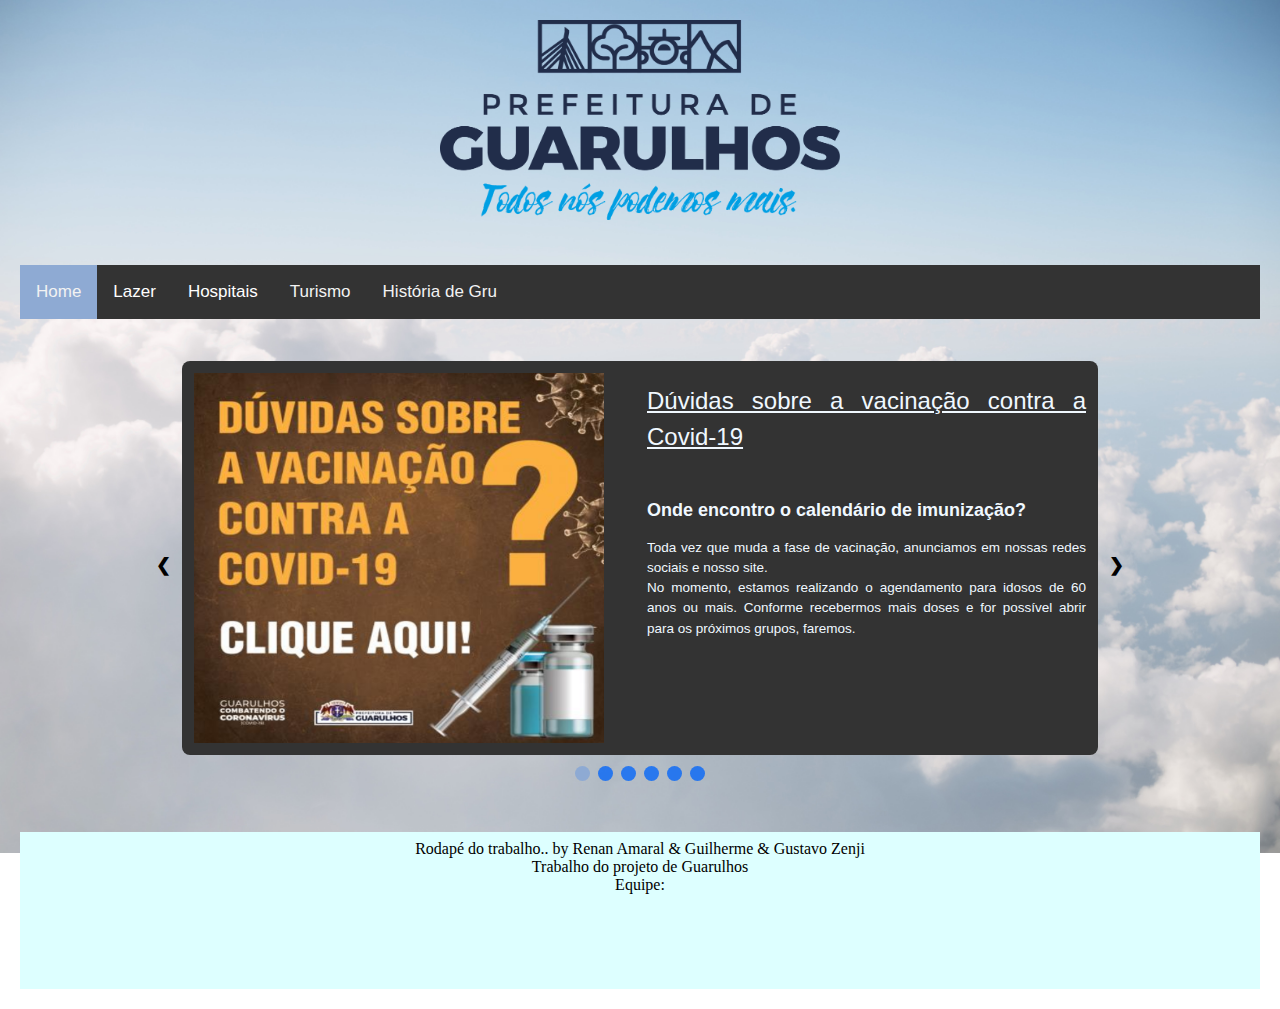
<file: index.html>
<!DOCTYPE html>
<html lang="en">
<head>

  <link rel="shortcut icon" href="bandeira.ico">
    <meta charset="UTF-8">
    <meta http-equiv="X-UA-Compatible" content="IE=edge">
    <meta name="viewport" content="width=device-width, initial-scale=1.0">
    <link rel="stylesheet" type="text/css" href="menu.css">
    <link rel="stylesheet" href="https://www.w3schools.com/w3css/4/w3.css">
    <link rel="stylesheet" type="text/css" href="slide.css">
    <title>Origem de Guarulhos</title>

    
</head>


    <body>  
            <center><img src="pref_de_gru.png" width="400" height="200"></center><br><br>
         
            
            <div class="topnav" id="myTopnav">
              <a href="index.html" class="active">Home</a>
              <div class="dropdown" href="lazer.html">
                  <button class="dropbtn">Lazer
                    <i class="fa fa-caret-down"></i>
                  </button>
                  <div class="dropdown-content">
                    <a href="shopping.html">Shopping</a>
                    <a href="parques.html">Parques</a>
                    <a href="zoologicos.html">Zoológico</a>
                  </div>
                </div>
                <div class="dropdown" >
                  <button class="dropbtn">Hospitais
                    <i class="fa fa-caret-down"></i>
                  </button>
                  <div class="dropdown-content">
                    <a href="HParticular.html">Particulares</a>
                    <a href="hPublico.html">Público</a>
                  </div>
                </div>
              <a href="turismo.html">Turismo</a>
              <a href="historia.html">História de Gru</a>
              <a href="javascript:void(0);" class="icon" onclick="myFunction()">&#9776;</a>
            </div>  

        <!-- Slideshow container -->
<div class="slideshow-container">

  <!-- Full-width images with number and caption text -->
  <div class="mySlides fade">
    <div class="bgdf2">
      <div class="row">
        <div class="column">
            <a href="https://www.guarulhos.sp.gov.br/index.php/article/duvidas-sobre-vacinacao-contra-covid-19"><img src="duvida_vacina.PNG" height="370" width="410"></a>
        </div>
        <div class="column" align="justify">
          <h3 style="color: aliceblue;"><a href="https://www.guarulhos.sp.gov.br/index.php/article/duvidas-sobre-vacinacao-contra-covid-19">Dúvidas sobre a vacinação contra a Covid-19</h3></a><br>
            <h5 style="color: aliceblue;"><strong>Onde encontro o calendário de imunização?</strong></h5>
          <p style="color: aliceblue;"<table class="fonttexto">
            Toda vez que muda a fase de vacinação, anunciamos em nossas redes sociais e nosso site.<br>
            No momento, estamos realizando o agendamento para idosos de 60 anos ou mais.
            Conforme recebermos mais doses e for possível abrir para os próximos grupos, faremos.
              </font> </table> </p>
      </div>
      </div>
    </div>
  </div>

  <div class="mySlides fade">
    <div class="bgdf2">
      <div class="row">
        <div class="column">
            <a href="https://www.guarulhos.sp.gov.br/article/guarulhos-abre-processo-seletivo-para-contratacao-emergencial-de-medicos-1"><img src="processo.PNG" height="370" width="410"></a>
        </div>
        <div class="column" align="justify">
          <h4 style="color: aliceblue;"> <a href="https://www.guarulhos.sp.gov.br/article/guarulhos-abre-processo-seletivo-para-contratacao-emergencial-de-medicos-1">Guarulhos abre processo seletivo para contratação emergencial de médicos</h4></a><br>
          <p style="color: aliceblue;"<table class="fonttexto">
            Guarulhos abre nesta sexta-feira (07) as inscrições do processo seletivo para contratação emergencial de 28 médicos, cujos editais foram publicados no Diário Oficial do Município desta terça-feira (04). Os salários variam de R$ 6.191,53 a R$ 15.654,69 para cargas horárias entre 20 a 40 horas semanais, podendo ser acrescidos de gratificação.
              </font> </table> </p>
      </div>
      </div>
    </div>
  </div>

  <div class="mySlides fade">
    <div class="bgdf2">
      <div class="row">
        <div class="column">
            <a href="https://www.guarulhos.sp.gov.br/coronavirus"><img src="informacoes.PNG" height="370" width="410"></a>
        </div>
        <div class="column" align="justify">
          <h3 style="color: aliceblue;"> <a href="https://www.guarulhos.sp.gov.br/coronavirus">Coronavírus: Ações em Guarulhos</h3></a><br>
          <p style="color: aliceblue;"<table class="fonttexto">
            Guarulhos abre nesta sexta-feira (07) as inscrições do processo seletivo para contratação emergencial de 28 médicos, cujos editais foram publicados no Diário Oficial do Município desta terça-feira (04). Os salários variam de R$ 6.191,53 a R$ 15.654,69 para cargas horárias entre 20 a 40 horas semanais, podendo ser acrescidos de gratificação.
              </font> </table> </p>
      </div>
      </div>
    </div>
  </div>

  <div class="mySlides fade">
    <div class="bgdf2">
      <div class="row">
        <div class="column">
            <a href="https://www.guarulhos.sp.gov.br/article/informacao-de-utilidade-publica-sobre-covid-19-em-guarulhos-150"><img src="informacoes_02.PNG" height="370" width="410"></a>
        </div>
        <div class="column" align="justify">
          <h3 style="color: aliceblue;"> <a href="https://www.guarulhos.sp.gov.br/article/informacao-de-utilidade-publica-sobre-covid-19-em-guarulhos-150">Informação de utilidade pública sobre Covid-19 em Guarulhos</h3></a><br>
          <p style="color: aliceblue;"<table class="fonttexto">
            <strong>Dados da Vigilância Epidemiológica Municipal desta sexta-feira (07/05/2021):</strong><br><br>
Taxa de cura – 93,01%<br><br>
Taxa de letalidade – 5,64%<br><br>
Total de recuperados – 59.621
              </font> </table> </p>
      </div>
      </div>
    </div>
  </div>

  <div class="mySlides fade">
    <div class="bgdf2">
      <div class="row">
        <div class="column">
            <a href="https://www.guarulhos.sp.gov.br/article/guarulhos-disponibiliza-cadastramento-line-para-vacinacao-contra-covid-19"><img src="vacina.jpg" height="370" width="410"></a>
        </div>
        <div class="column" align="justify">
          <h4 style="color: aliceblue;"> <a href="https://www.guarulhos.sp.gov.br/article/guarulhos-disponibiliza-cadastramento-line-para-vacinacao-contra-covid-19">Guarulhos disponibiliza cadastramento on-line para vacinação contra COVID-19</h4></a><br>
          <p style="color: aliceblue;"<table class="fonttexto">
            Guarulhos começou na quarta-feira (05/05) a vacinar os idosos com idade igual ou maior que 60 anos contra a Covid-19.Para garantir a segurança de todos e evitar aglomerações, a partir de agora todos aqueles que forem tomar a primeira dose da vacina na cidade deverão realizar previamente o cadastro através do link abaixo:<br>
Acesse o cadastro de vacinação clicando <a href="https://gruvacina.guarulhos.sp.gov.br">aqui</a>

              </font> </table> </p>
      </div>
      </div>
    </div>
  </div>

  <div class="mySlides fade">
    <div class="bgdf2">
      <div class="row">
        <div class="column">
            <a href="https://www.guarulhos.sp.gov.br/article/hospital-da-crianca-disponibiliza-1a-dose-contra-covid-19-para-funcionarios-nao-imunizados"><img src="medico.PNG" height="370" width="435"></a>
        </div>
        <div class="column" align="justify">
          <h4 style="color: aliceblue;"> <a href="https://www.guarulhos.sp.gov.br/article/hospital-da-crianca-disponibiliza-1a-dose-contra-covid-19-para-funcionarios-nao-imunizados">Hospital da Criança disponibiliza a 1ª dose contra a covid-19 para funcionários não imunizados</h4></a><br>
          <p style="color: aliceblue;"<table class="fonttexto">
            Os profissionais dos serviços de urgência e emergência do Hospital Municipal da Criança e do Adolescente (HMCA) e que estão na linha de frente contra a covid-19 foram os primeiros a serem imunizados contra a doença no final de janeiro passado.
              </font> </table> </p>
      </div>
      </div>
    </div>
  </div>

  <!-- Next and previous buttons -->
  <a class="prev" onclick="plusSlides(-1)">&#10094;</a>
  <a class="next" onclick="plusSlides(1)">&#10095;</a>
</div>


<!-- The dots/circles -->
<div style="text-align:center">
  <span class="dot" onclick="currentSlide(1)"></span>
  <span class="dot" onclick="currentSlide(2)"></span>
  <span class="dot" onclick="currentSlide(3)"></span>
  <span class="dot" onclick="currentSlide(4)"></span>
  <span class="dot" onclick="currentSlide(5)"></span>
  <span class="dot" onclick="currentSlide(6)"></span>
</div><br><br>
       
         

        <div class="w3-row-padding w3-pale-blue">    
        <footer  style="vertical-align: middle"  >
                <object class="fonttexto" data="rodape.html" width="100%" height="50%"   >
        </footer>
        </div>
    </body>








    <script>
        function myFunction() {
          var x = document.getElementById("myTopnav");
          if (x.className === "topnav") {
            x.className += " responsive";
          } else {
            x.className = "topnav";
          }
        }

        var slideIndex = 1;
showSlides(slideIndex);

// Next/previous controls
function plusSlides(n) {
  showSlides(slideIndex += n);
}

// Thumbnail image controls
function currentSlide(n) {
  showSlides(slideIndex = n);
}

function showSlides(n) {
  var i;
  var slides = document.getElementsByClassName("mySlides");
  var dots = document.getElementsByClassName("dot");
  if (n > slides.length) {slideIndex = 1}
  if (n < 1) {slideIndex = slides.length}
  for (i = 0; i < slides.length; i++) {
      slides[i].style.display = "none";
  }
  for (i = 0; i < dots.length; i++) {
      dots[i].className = dots[i].className.replace(" active2", "");
  }
  slides[slideIndex-1].style.display = "block";
  dots[slideIndex-1].className += " active2";

  
}
    </script>

</html>
</file>
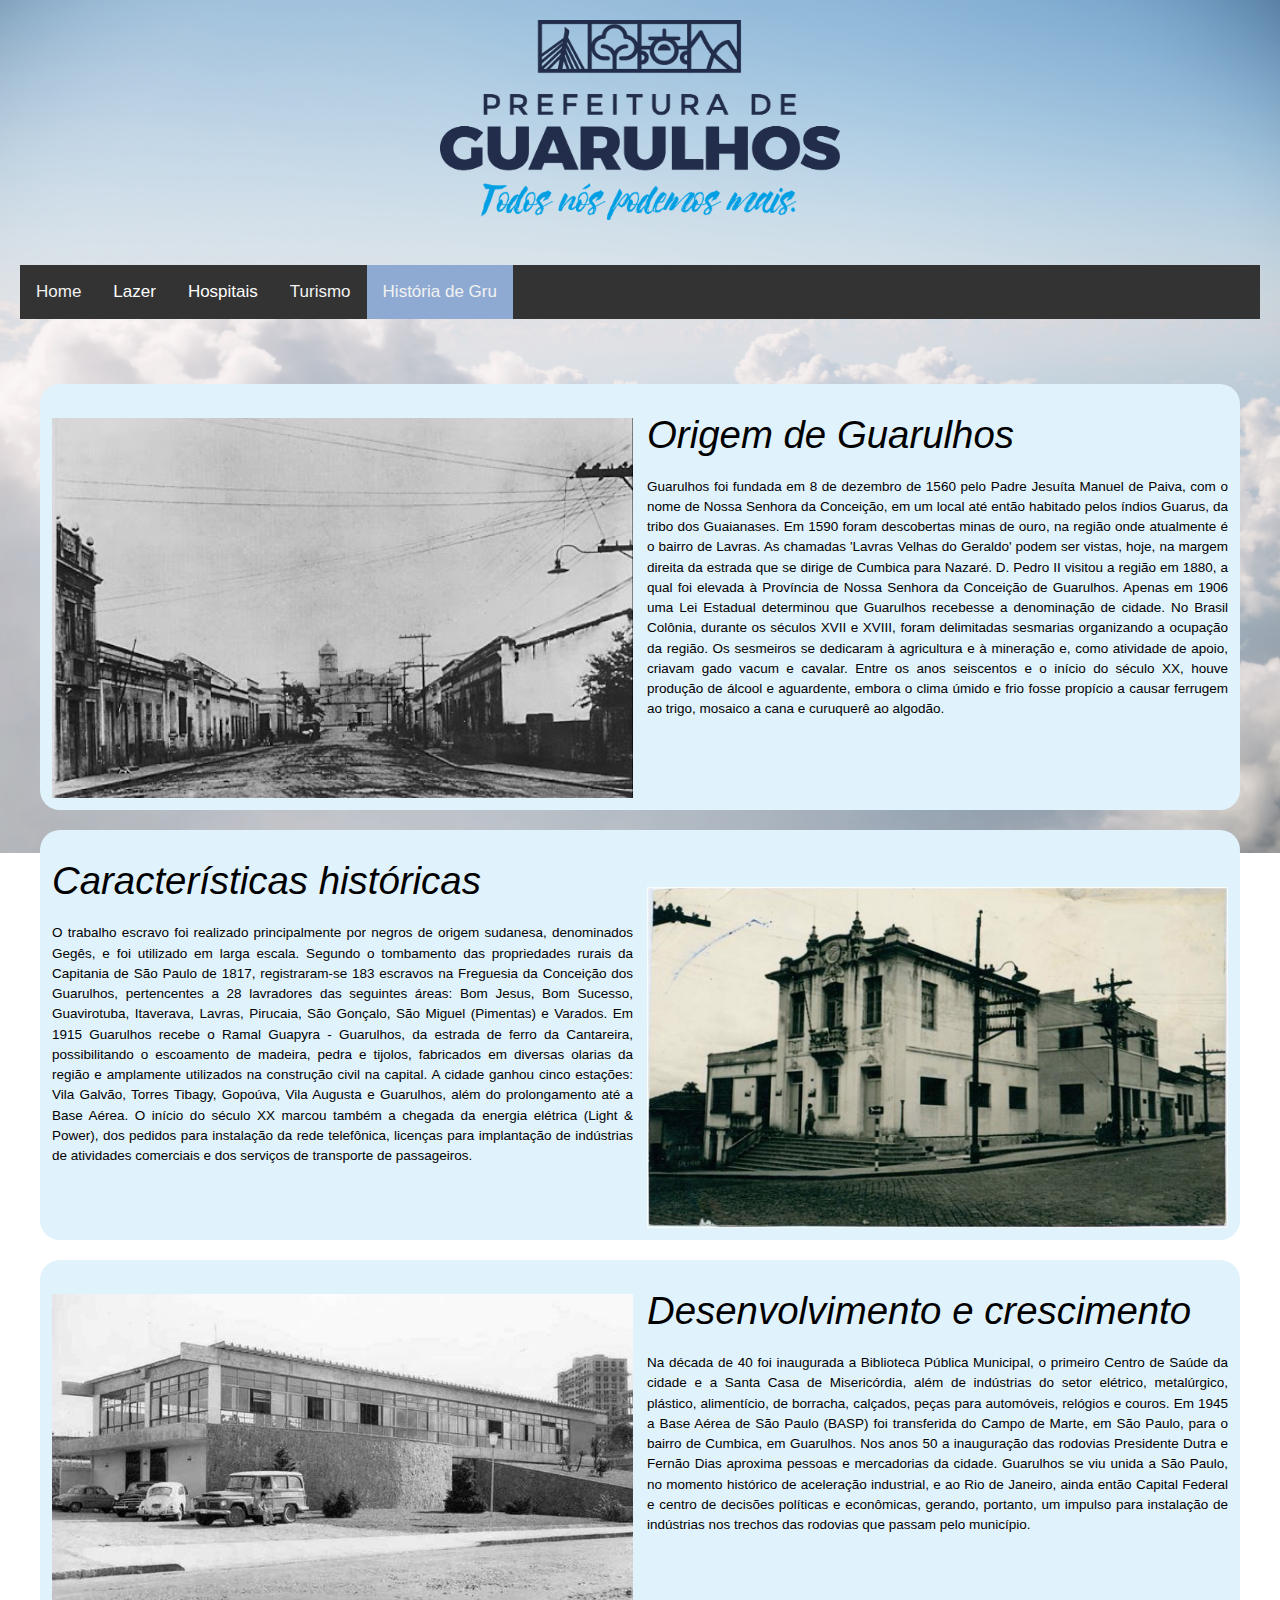
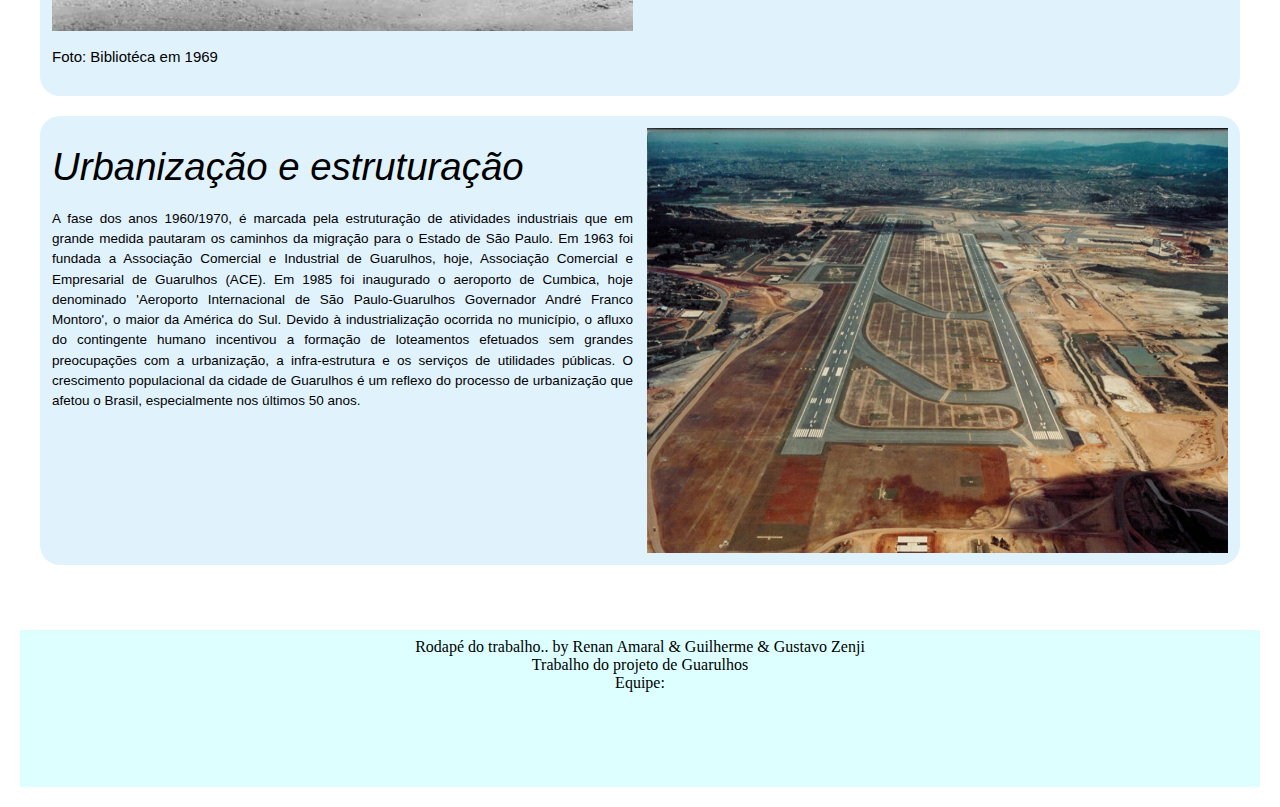
<file: historia.html>
<!DOCTYPE html>
<html lang="en">
<head>
    <link rel="shortcut icon" href="bandeira.ico">

    <meta charset="UTF-8">
    <meta http-equiv="X-UA-Compatible" content="IE=edge">
    <meta name="viewport" content="width=device-width, initial-scale=1.0">
    <link rel="stylesheet" type="text/css" href="menu.css">
    <link rel="stylesheet" href="https://www.w3schools.com/w3css/4/w3.css">
    <title>Origem de Guarulhos</title>
</head>


    <body>  
            <center><img src="pref_de_gru.png" width="400" height="200"></center><br><br>
         
            
            <div class="topnav" id="myTopnav">
              <a href="index.html" >Home</a>
              <div class="dropdown" href="lazer.html">
                  <button class="dropbtn">Lazer
                    <i class="fa fa-caret-down"></i>
                  </button>
                  <div class="dropdown-content">
                    <a href="shopping.html">Shopping</a>
                    <a href="parques.html">Parques</a>
                    <a href="zoologicos.html">Zoológico</a>
                  </div>
                </div>
                <div class="dropdown" >
                  <button class="dropbtn">Hospitais
                    <i class="fa fa-caret-down"></i>
                  </button>
                  <div class="dropdown-content">
                    <a href="HParticular.html">Particulares</a>
                    <a href="hPublico.html">Público</a>
                  </div>
                </div>
              <a href="turismo.html">Turismo</a>
              <a href="historia.html" class="active">História de Gru</a>
              <a href="javascript:void(0);" class="icon" onclick="myFunction()">&#9776;</a>
            </div>
        <br>    
        <br>      
      
        
        <div class="bgdf">
          <div class="row">
              <div class="column" align="left">
                  <br>  <img src="origem_de_gru.png" alt="Centro" style="width:100%">
                  
              </div>
              <div class="column" align="justify">

                  <h1 class="fonttitulo">Origem de Guarulhos</h1>
                  <p <table class="fonttexto">Guarulhos foi fundada em 8 de dezembro de 1560 pelo Padre Jesuíta Manuel de Paiva, com o nome de Nossa Senhora da Conceição, em um local até então habitado pelos índios Guarus, da tribo dos Guaianases.
                      Em 1590 foram descobertas minas de ouro, na região onde atualmente é o bairro de Lavras. As chamadas 'Lavras Velhas do Geraldo' podem ser vistas, hoje, na margem direita da estrada que se dirige  de Cumbica para Nazaré.
                      D. Pedro II visitou a região em 1880, a qual foi elevada à Província de Nossa Senhora da Conceição de Guarulhos. Apenas em 1906 uma Lei Estadual determinou que Guarulhos recebesse a denominação de cidade.
                      No Brasil Colônia, durante os séculos XVII e XVIII, foram delimitadas sesmarias organizando a ocupação da região. Os sesmeiros se dedicaram à agricultura e à mineração e, como atividade de apoio, criavam gado vacum e cavalar. Entre os anos seiscentos e o início do século XX, houve produção de álcool e aguardente, embora o clima úmido e frio fosse propício a causar ferrugem ao trigo, mosaico a cana e curuquerê ao algodão.<br><br><br>
                      </font> </table> </p>
              </div>
          </div>
      </div>

      
      <div class="bgdf">
          <div class="row">
              <div class="column" align="justify">
                  <h1 class="fonttitulo">Características históricas</h1>
                  <p <table class="fonttexto">
                      O trabalho escravo foi realizado principalmente por negros de origem sudanesa, denominados Gegês, e foi utilizado em larga escala. Segundo o tombamento das propriedades rurais da Capitania de São Paulo de 1817, registraram-se 183 escravos na Freguesia da Conceição dos Guarulhos, pertencentes a 28 lavradores das seguintes áreas: Bom Jesus, Bom Sucesso, Guavirotuba, Itaverava, Lavras, Pirucaia, São Gonçalo, São Miguel (Pimentas) e Varados.
                      Em 1915 Guarulhos recebe o Ramal Guapyra - Guarulhos, da estrada de ferro da Cantareira, possibilitando o escoamento de madeira, pedra e tijolos, fabricados em diversas olarias da região e amplamente utilizados na construção civil na capital. A cidade ganhou cinco estações: Vila Galvão, Torres Tibagy, Gopoúva, Vila Augusta e Guarulhos, além do prolongamento até a Base Aérea. O início do século XX marcou também a chegada da energia elétrica (Light & Power), dos pedidos para instalação da rede telefônica, licenças para implantação de indústrias de atividades comerciais e dos serviços de transporte de passageiros.
                      </font> </table> </p>
              </div>
              <div class="column">
                  <br><br><img src="igreja.jpg" alt="igreja" style="width:100%">
              </div>
          
          </div>
      </div>

      <div class="bgdf">
          <div class="row">
              <div class="column" align="left"><br>
                  <img src="biblioteca.jpg" alt="Biblioteca" style="width:100%">
                  <p <font size="1.5">Foto: Bibliotéca em 1969</font></p>
              </div>
              <div class="column" align="justify">
                  <h1 class="fonttitulo">Desenvolvimento e crescimento</h1>
                  <p <table class="fonttexto">Na década de 40 foi inaugurada a Biblioteca Pública Municipal, o primeiro Centro de Saúde da cidade e a Santa Casa de Misericórdia, além de indústrias do setor elétrico, metalúrgico, plástico, alimentício, de borracha, calçados, peças para automóveis, relógios e couros. Em 1945 a Base Aérea de São Paulo (BASP) foi transferida do Campo de Marte, em São Paulo, para o bairro de Cumbica, em Guarulhos.
                      Nos anos 50 a inauguração das rodovias Presidente Dutra e Fernão Dias aproxima pessoas e mercadorias da cidade. Guarulhos se viu unida a São Paulo, no momento histórico de aceleração industrial, e ao Rio de Janeiro, ainda então Capital Federal e centro de decisões políticas e econômicas, gerando, portanto, um impulso para instalação de indústrias nos trechos das rodovias que passam pelo município. <br><br><br>
                      </font> </table> </p>

              </div>
          </div>
      </div>

      <div class="bgdf">
          <div class="row">            
              <div class="column" align="justify">
                  <h1 class="fonttitulo">Urbanização e estruturação</h1>
                  <p <table class="fonttexto">A fase dos anos 1960/1970, é marcada pela estruturação de atividades industriais que em grande medida pautaram os caminhos da  migração para o Estado de São Paulo. Em 1963 foi fundada a Associação Comercial e Industrial de Guarulhos, hoje, Associação Comercial e Empresarial de Guarulhos (ACE).
                      Em 1985 foi inaugurado o aeroporto de Cumbica, hoje denominado 'Aeroporto Internacional de São Paulo-Guarulhos Governador André Franco Montoro', o maior da América do Sul.
                      Devido à industrialização ocorrida no município, o afluxo do contingente humano incentivou a formação de loteamentos  efetuados sem grandes preocupações com a urbanização, a infra-estrutura e os serviços de utilidades públicas. O crescimento populacional da cidade de Guarulhos é um reflexo do processo de urbanização que afetou o Brasil, especialmente nos últimos 50 anos. <br><br><br>
                      </font> </table> </p>
              </div>
              <div class="column">
                  <img src="aeroporto.png" alt="aeroporto" style="width:100%">
              </div>
          </div>
      </div>
        
        <br>
        <br>

        <div class="w3-row-padding w3-pale-blue">    
        <footer  style="vertical-align: middle"  >
                <object class="fonttexto" data="rodape.html" width="100%" height="50%"   >
        </footer>
        </div>
    </body>

    <script>
        function myFunction() {
          var x = document.getElementById("myTopnav");
          if (x.className === "topnav") {
            x.className += " responsive";
          } else {
            x.className = "topnav";
          }
        }
    </script>

</html>
</file>
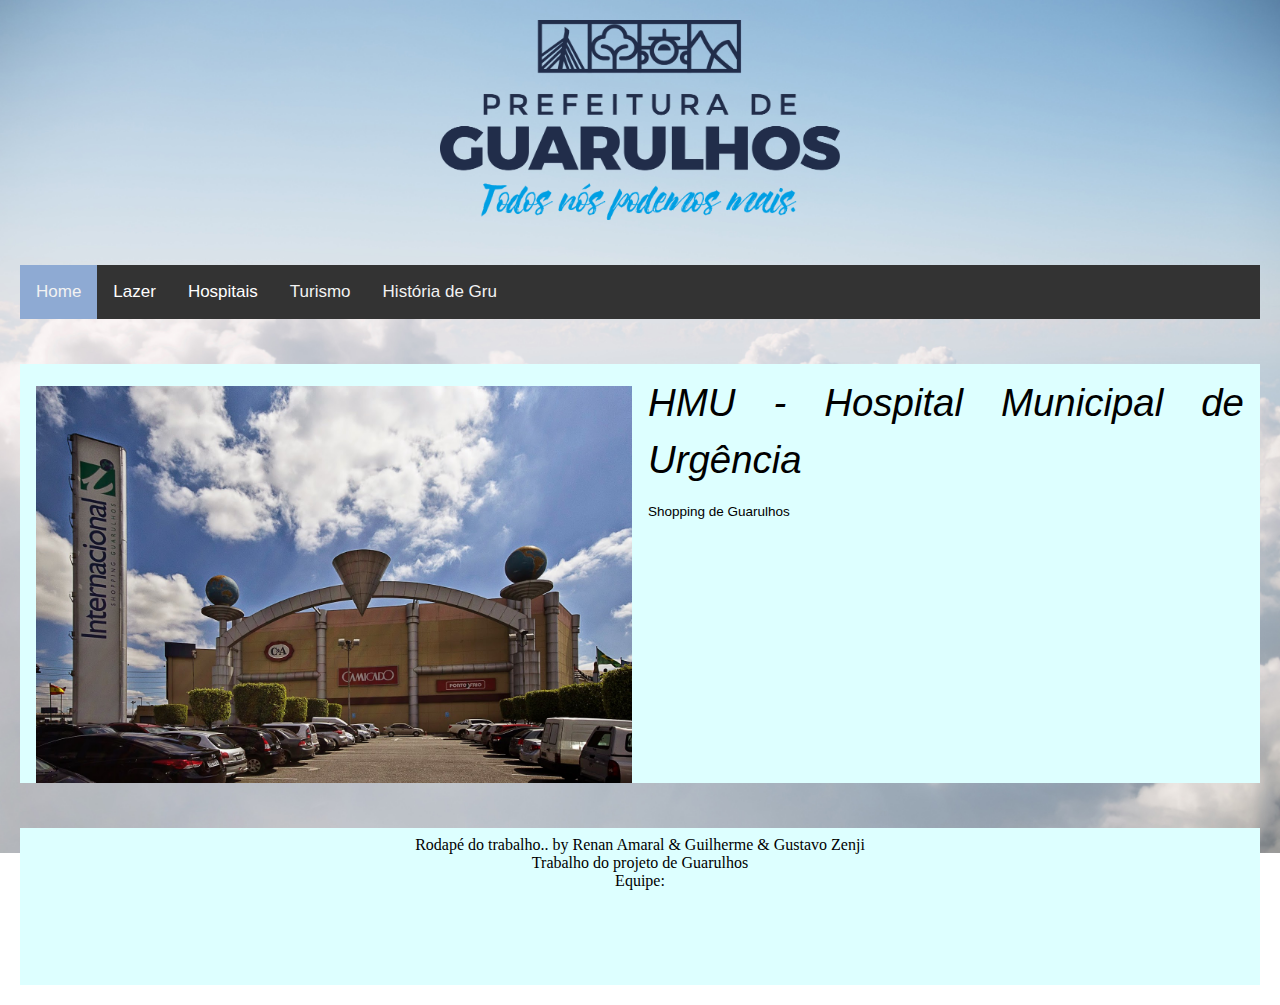
<file: hospitais.html>
<!DOCTYPE html>
<html lang="en">
<head>
    <meta charset="UTF-8">
    <meta http-equiv="X-UA-Compatible" content="IE=edge">
    <meta name="viewport" content="width=device-width, initial-scale=1.0">
    <link rel="stylesheet" type="text/css" href="menu.css">
    <link rel="stylesheet" href="https://www.w3schools.com/w3css/4/w3.css">
    <title>Hospitais</title>
</head>


    <body>  
            <center><img src="pref_de_gru.png" width="400" height="200"></center><br><br>
         
            
            <div class="topnav" id="myTopnav">
                <a href="index.html" class="active">Home</a>
                <div class="dropdown" href="lazer.html">
                    <button class="dropbtn">Lazer
                      <i class="fa fa-caret-down"></i>
                    </button>
                    <div class="dropdown-content">
                      <a href="shopping.html">Shopping</a>
                      <a href="parques.html">Parques</a>
                      <a href="zoologicos.html">Zoológico</a>
                    </div>
                  </div>
                  <div class="dropdown" >
                    <button class="dropbtn">Hospitais
                      <i class="fa fa-caret-down"></i>
                    </button>
                    <div class="dropdown-content">
                      <a href="HParticular.html">Particulares</a>
                      <a href="hPublico.html">Público</a>
                    </div>
                  </div>
                <a href="turismo.html">Turismo</a>
                <a href="historia.html">História de Gru</a>
                <a href="javascript:void(0);" class="icon" onclick="myFunction()">&#9776;</a>
              </div>
            
            <br>
            <br>
        

         
        <div class="w3-row-padding w3-pale-blue" >
                <div class="w3-half  " align="left">
                    <br>  <img src="shopinter.jfif" alt="Centro" style="width:100%">
                </div>
                <div class="w3-half  " align="justify">
                    <h1 class="fonttitulo">HMU - Hospital Municipal de Urgência</h1>
                    <p  <table class="fonttexto"> Shopping de Guarulhos<br><br><br>
                         </table> </p>
                </div>
        </div>

        <br>
        <br>
       
  

        <div class="w3-row-padding w3-pale-blue">    
          <footer  style="vertical-align: middle"  >
                  <object class="fonttexto" data="rodape.html" width="100%" height="50%"   >
          </footer>
        </div>
    </body>

    <script>
        function myFunction() {
          var x = document.getElementById("myTopnav");
          if (x.className === "topnav") {
            x.className += " responsive";
          } else {
            x.className = "topnav";
          }
        }
    </script>

</html>
</file>
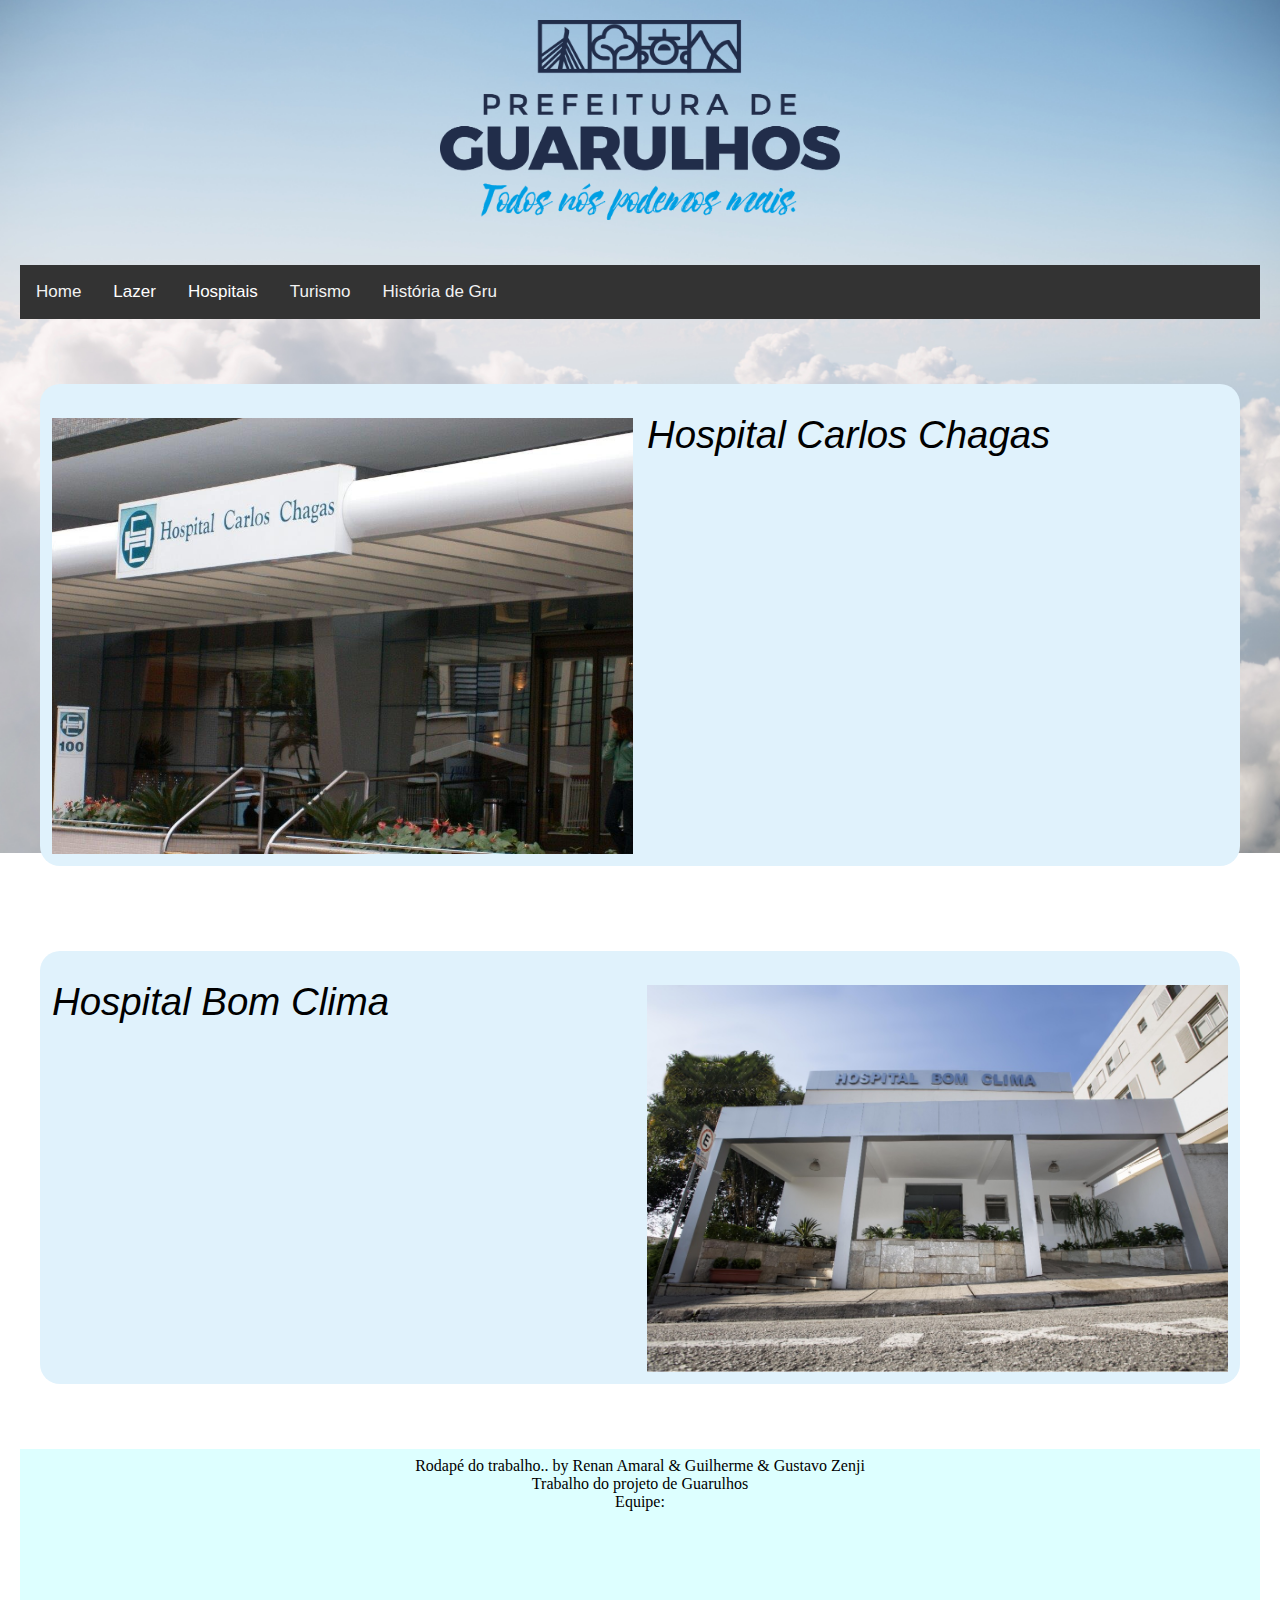
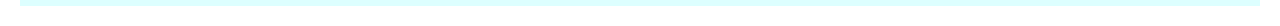
<file: HParticular.html>
<!DOCTYPE html>
<html lang="en">
<head>

  <link rel="shortcut icon" href="bandeira.ico">
    <meta charset="UTF-8">
    <meta http-equiv="X-UA-Compatible" content="IE=edge">
    <meta name="viewport" content="width=device-width, initial-scale=1.0">
    <link rel="stylesheet" type="text/css" href="menu.css">
    <link rel="stylesheet" href="https://www.w3schools.com/w3css/4/w3.css">
    <title>Hospitais</title>

    
</head>


    <body>  
            <center><img src="pref_de_gru.png" width="400" height="200"></center><br><br>
         
            
            
            <div class="topnav" id="myTopnav">
              <a href="index.html" >Home</a>
              <div class="dropdown" href="lazer.html">
                  <button class="dropbtn">Lazer
                    <i class="fa fa-caret-down"></i>
                  </button>
                  <div class="dropdown-content">
                    <a href="shopping.html">Shopping</a>
                    <a href="parques.html">Parques</a>
                    <a href="zoologicos.html">Zoológico</a>
                  </div>
                </div>
                <div class="dropdown" >
                  <button class="dropbtn">Hospitais
                    <i class="fa fa-caret-down"></i>
                  </button>
                  <div class="dropdown-content">
                    <a href="HParticular.html" class="active">Particulares</a>
                    <a href="hPublico.html">Público</a>
                  </div>
                </div>
              <a href="turismo.html">Turismo</a>
              <a href="historia.html">História de Gru</a>
              <a href="javascript:void(0);" class="icon" onclick="myFunction()">&#9776;</a>
            </div>
            
            <br>
            <br>
        

         

        <div class="bgdf">
          <div class="row">
              <div class="column" align="left">
                  <br>  <img src="hospcarlos.jpeg" alt="Centro" style="width:100%">
                  
              </div>
              <div class="column" align="justify">

                  <h1 class="fonttitulo">Hospital Carlos Chagas</h1>
                  <p <table class="fonttexto">    <br><br><br>
                      </font> </table> </p>
              </div>
          </div>
      </div>

        <br>
        <br>

        <div class="bgdf">
          <div class="row">
              <div class="column" align="justify">
                  <h1 class="fonttitulo">Hospital Bom Clima</h1>
                  <p <table class="fonttexto">    <br><br><br>
                      </font> </table> </p>
              </div>
              <div class="column" align="left">
                <br>  <img src="hopsbomclima.jfif" alt="Centro" style="width:100%">
            </div>
          </div>
      </div>

        <br>
        <br>
  

        <div class="w3-row-padding w3-pale-blue">    
          <footer  style="vertical-align: middle"  >
                  <object class="fonttexto" data="rodape.html" width="100%" height="50%"   >
          </footer>
        </div>
    </body>

    <script>
        function myFunction() {
          var x = document.getElementById("myTopnav");
          if (x.className === "topnav") {
            x.className += " responsive";
          } else {
            x.className = "topnav";
          }
        }
    </script>

</html>
</file>
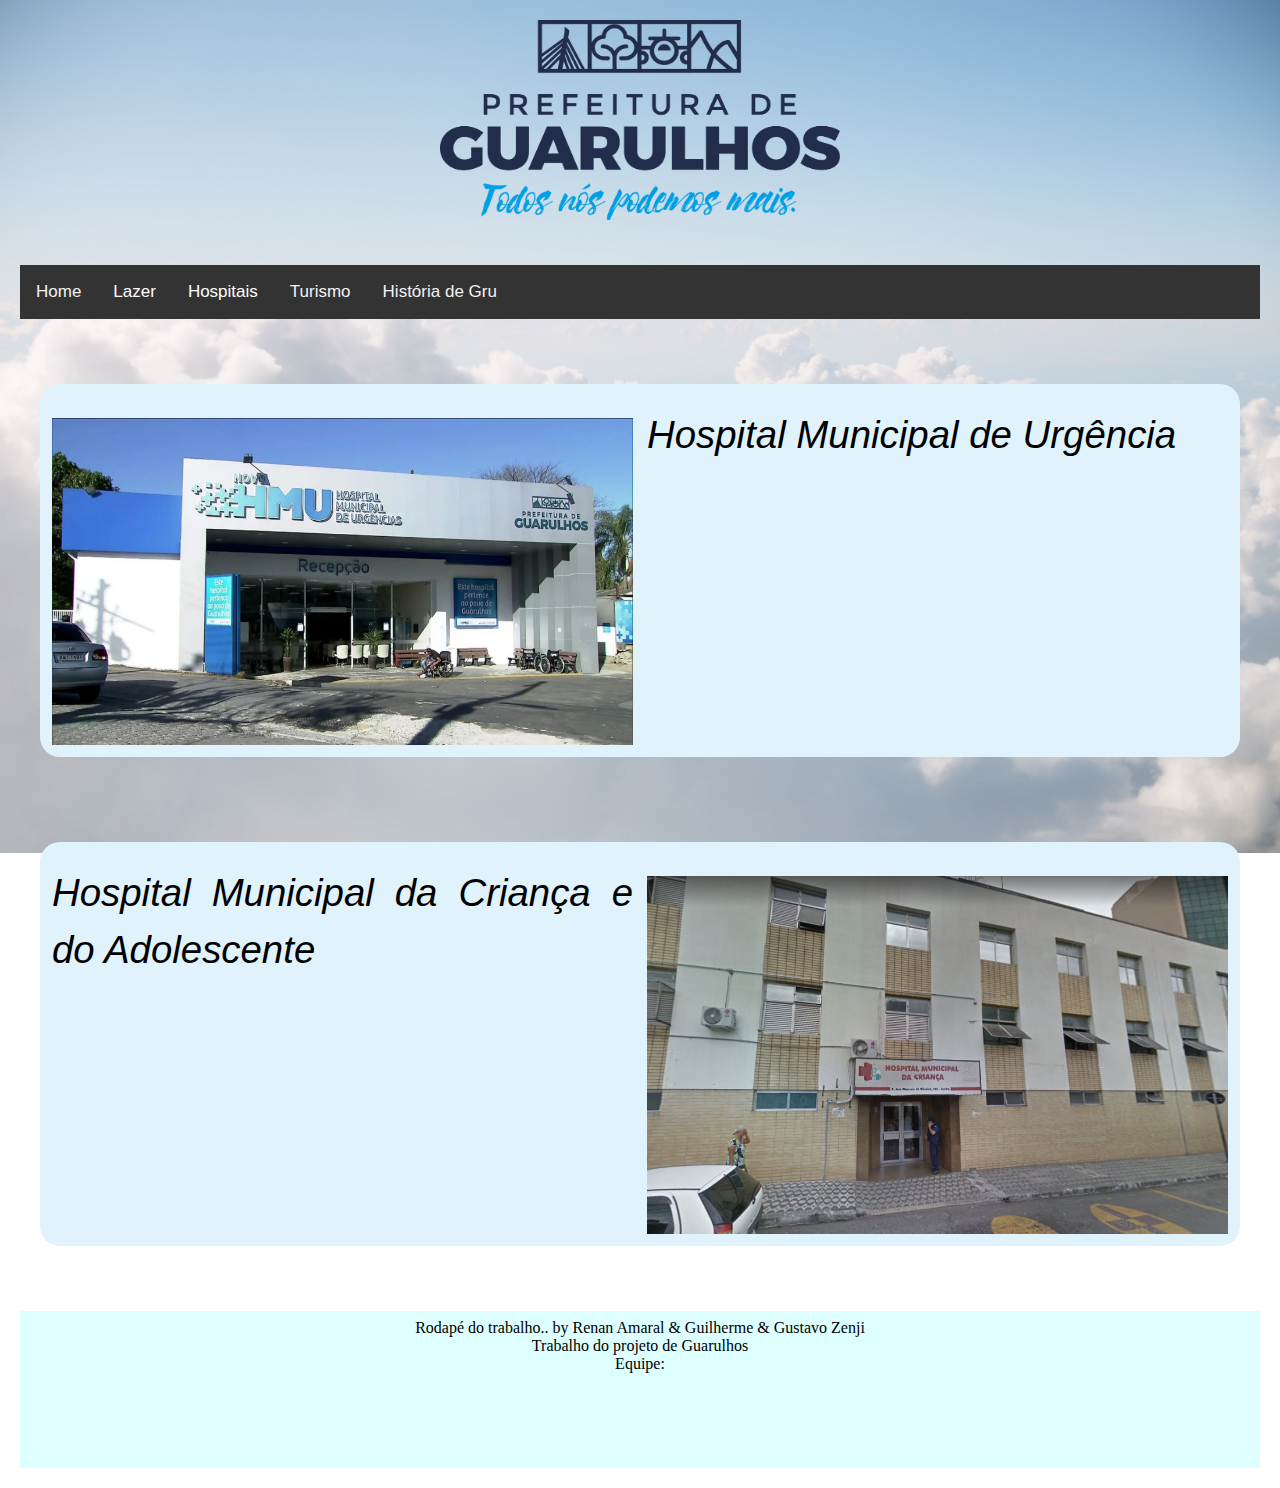
<file: hPublico.html>
<!DOCTYPE html>
<html lang="en">
<head>

  <link rel="shortcut icon" href="bandeira.ico">
    <meta charset="UTF-8">
    <meta http-equiv="X-UA-Compatible" content="IE=edge">
    <meta name="viewport" content="width=device-width, initial-scale=1.0">
    <link rel="stylesheet" type="text/css" href="menu.css">
    <link rel="stylesheet" href="https://www.w3schools.com/w3css/4/w3.css">
    <title>Hospitais</title>

    
</head>


    <body>  
            <center><img src="pref_de_gru.png" width="400" height="200"></center><br><br>
         
            
            
            <div class="topnav" id="myTopnav">
              <a href="index.html" >Home</a>
              <div class="dropdown" href="lazer.html">
                  <button class="dropbtn">Lazer
                    <i class="fa fa-caret-down"></i>
                  </button>
                  <div class="dropdown-content">
                    <a href="shopping.html">Shopping</a>
                    <a href="parques.html">Parques</a>
                    <a href="zoologicos.html">Zoológico</a>
                  </div>
                </div>
                <div class="dropdown" >
                  <button class="dropbtn" >Hospitais
                    <i class="fa fa-caret-down" ></i>
                  </button>
                  <div class="dropdown-content">
                    <a href="HParticular.html">Particulares</a>
                    <a href="hPublico.html" class="active">Público</a>
                  </div>
                </div>
              <a href="turismo.html">Turismo</a>
              <a href="historia.html">História de Gru</a>
              <a href="javascript:void(0);" class="icon" onclick="myFunction()">&#9776;</a>
            </div>
            
            <br>
            <br>
        

         

        <div class="bgdf">
          <div class="row">
              <div class="column" align="left">
                  <br>  <img src="HMU.jfif" alt="Centro" style="width:100%">
              </div>
              <div class="column" align="justify">
                  <h1 class="fonttitulo">Hospital Municipal de Urgência</h1>
                  <p <table class="fonttexto">    <br><br><br>
                      </font> </table> </p>
              </div>
          </div>
      </div>

        <br>
        <br>

        <div class="bgdf">
          <div class="row">
              <div class="column" align="justify">
                  <h1 class="fonttitulo">Hospital Municipal da Criança e do Adolescente</h1>
                  <p <table class="fonttexto">    <br><br><br>
                      </font> </table> </p>
              </div>
              <div class="column" align="left">
                <br>  <img src="HMCA.jfif" alt="Centro" style="width:100%">
            </div>
          </div>
      </div>


  <br>
  <br>
       
  

        <div class="w3-row-padding w3-pale-blue">    
          <footer  style="vertical-align: middle"  >
                  <object class="fonttexto" data="rodape.html" width="100%" height="50%"   >
          </footer>
        </div>
    </body>

    <script>
        function myFunction() {
          var x = document.getElementById("myTopnav");
          if (x.className === "topnav") {
            x.className += " responsive";
          } else {
            x.className = "topnav";
          }
        }
    </script>

</html>
</file>
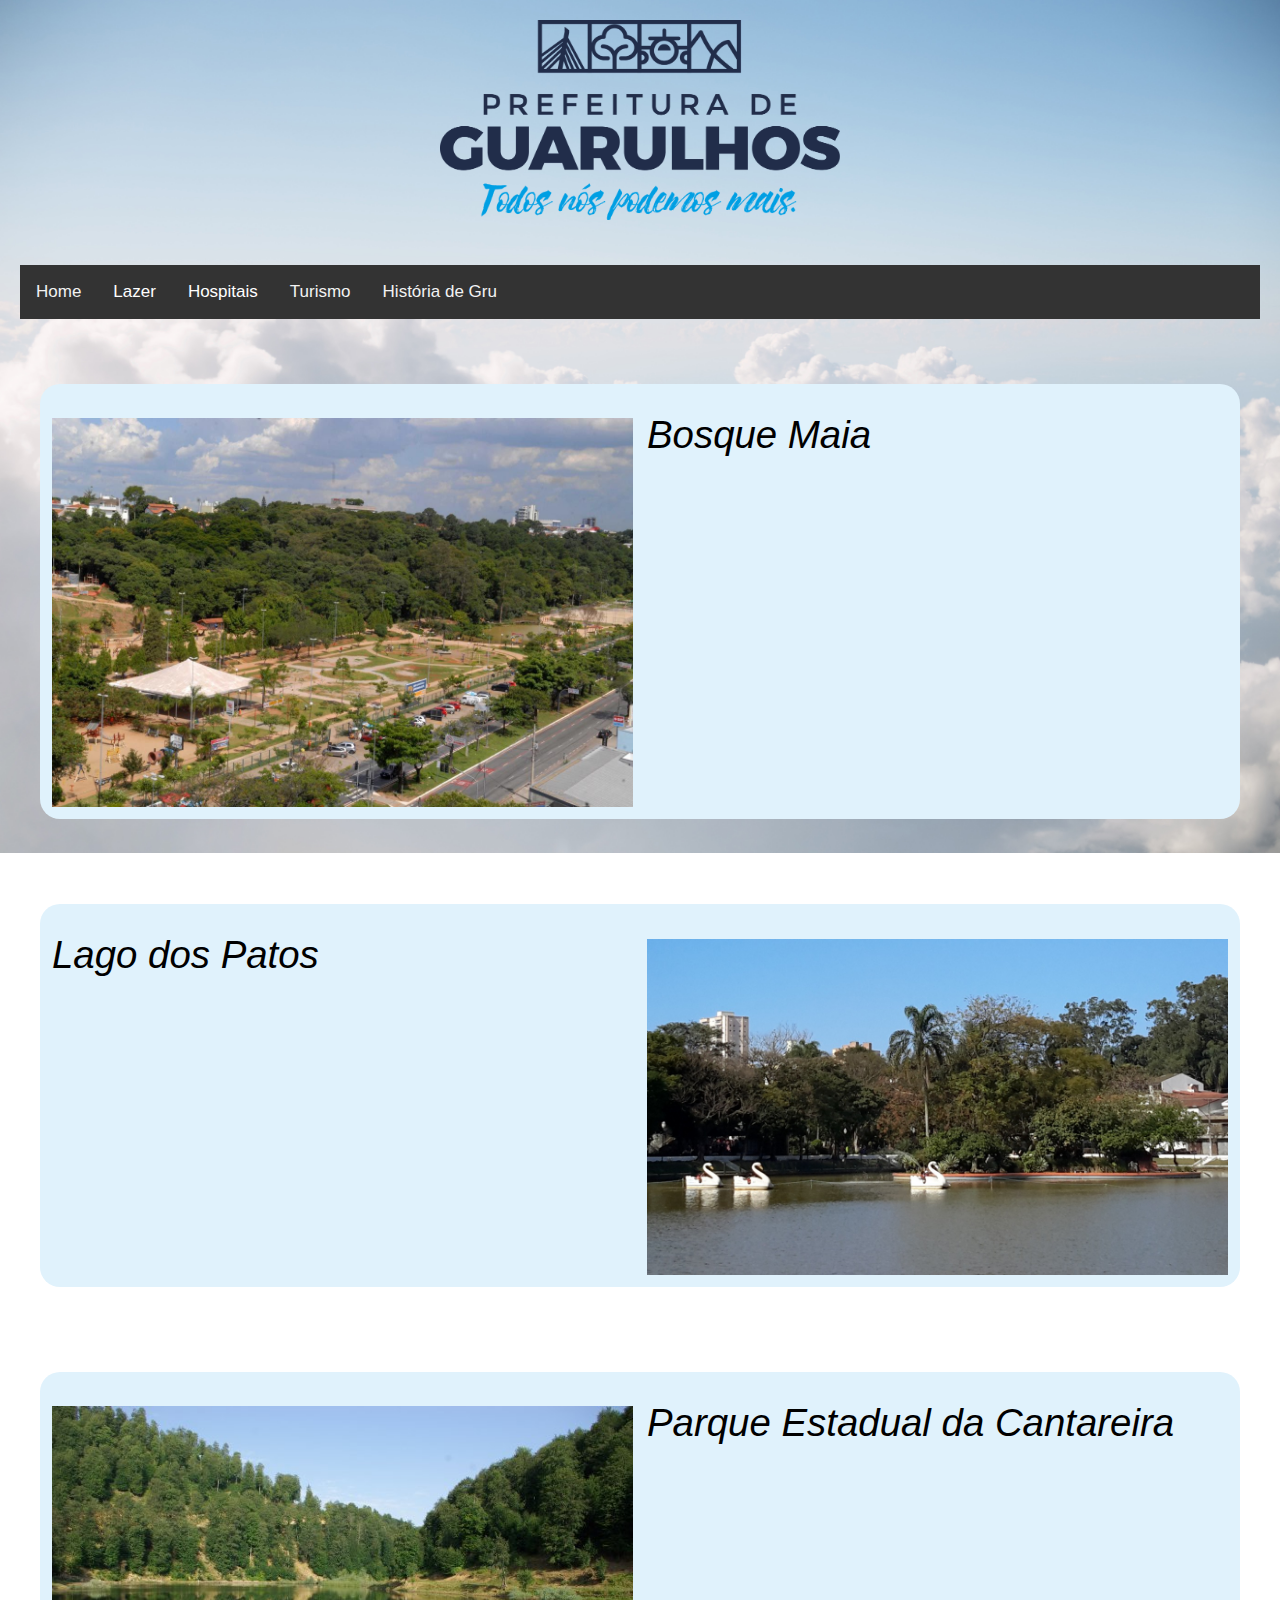
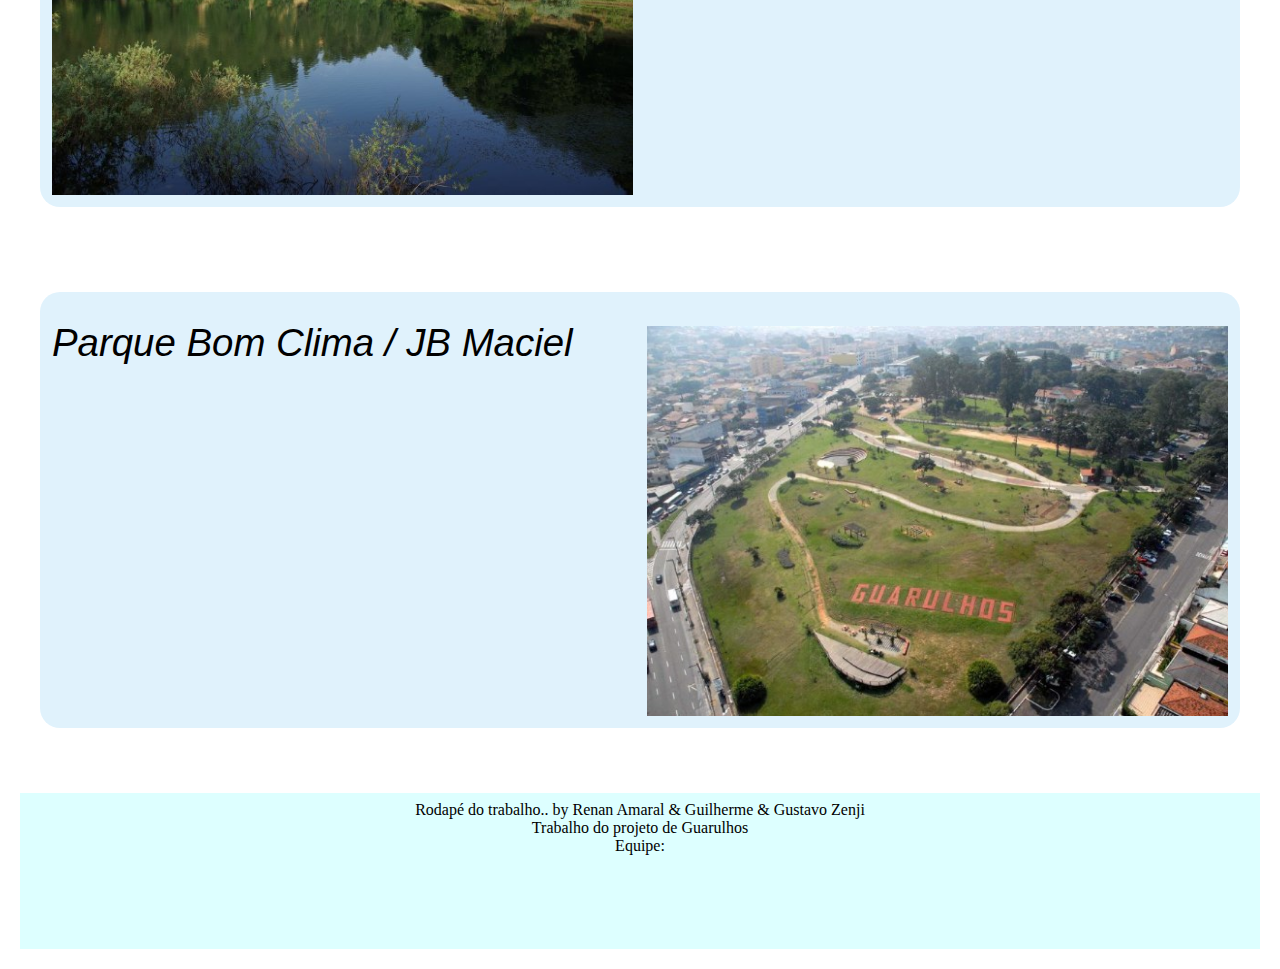
<file: parques.html>
<!DOCTYPE html>
<html lang="en">
<head>

   <link rel="shortcut icon" href="bandeira.ico">
    <meta charset="UTF-8">
    <meta http-equiv="X-UA-Compatible" content="IE=edge">
    <meta name="viewport" content="width=device-width, initial-scale=1.0">
    <link rel="stylesheet" type="text/css" href="menu.css">
    <link rel="stylesheet" href="https://www.w3schools.com/w3css/4/w3.css">
    <title>Parques</title>

    
</head>


    <body>  
            <center><img src="pref_de_gru.png" width="400" height="200"></center><br><br>
         
         
            <div class="topnav" id="myTopnav">
              <a href="index.html">Home</a>
              <div class="dropdown" href="lazer.html" class="active">
                  <button class="dropbtn" >Lazer
                    <i class="fa fa-caret-down"></i>
                  </button>
                  <div class="dropdown-content">
                    <a href="shopping.html">Shopping</a>
                    <a href="parques.html" class="active">Parques</a>
                    <a href="zoologicos.html">Zoológico</a>
                  </div>
                </div>
                <div class="dropdown" >
                  <button class="dropbtn">Hospitais
                    <i class="fa fa-caret-down"></i>
                  </button>
                  <div class="dropdown-content">
                    <a href="HParticular.html">Particulares</a>
                    <a href="hPublico.html">Público</a>
                  </div>
                </div>
              <a href="turismo.html">Turismo</a>
              <a href="historia.html">História de Gru</a>
              <a href="javascript:void(0);" class="icon" onclick="myFunction()">&#9776;</a>
            </div>
            
            <br>
            <br>
        

         

        <div class="bgdf">
          <div class="row">
              <div class="column" align="left">
                  <br>  <img src="bosquemaia.jpg" alt="Centro" style="width:100%">
              </div>
              <div class="column" align="justify">
                  <h1 class="fonttitulo">Bosque Maia</h1>
                  <p <table class="fonttexto">    <br><br><br>
                      </font> </table> </p>
              </div>
          </div>
      </div>

        <br>
        <br>
      

  <div class="bgdf">
    <div class="row">
        <div class="column" align="justify">
            <h1 class="fonttitulo">Lago dos Patos</h1>
            <p <table class="fonttexto">    <br><br><br>
                </font> </table> </p>
        </div>
        <div class="column" align="left">
          <br>  <img src="patoslago.jfif" alt="Centro" style="width:100%">
      </div>
    </div>
</div>

  <br>
  <br>


<div class="bgdf">
  <div class="row">
      <div class="column" align="left">
          <br>  <img src="cantareiradois.jfif" alt="Centro" style="width:100%">
      </div>
      <div class="column" align="justify">
          <h1 class="fonttitulo">Parque Estadual da Cantareira</h1>
          <p <table class="fonttexto">    <br><br><br>
              </font> </table> </p>
      </div>
  </div>
</div>

<br>
<br>
  

<div class="bgdf">
  <div class="row">
      <div class="column" align="justify">
          <h1 class="fonttitulo">Parque Bom Clima / JB Maciel </h1>
          <p <table class="fonttexto">    <br><br><br>
              </font> </table> </p>
      </div>
      <div class="column" align="left">
        <br>  <img src="bomclima.jpg" alt="Centro" style="width:100%">
    </div>
  </div>
</div>

<br>
<br>

        <div class="w3-row-padding w3-pale-blue">    
          <footer  style="vertical-align: middle"  >
                  <object class="fonttexto" data="rodape.html" width="100%" height="50%"   >
          </footer>
        </div>
    </body>

    <script>
        function myFunction() {
          var x = document.getElementById("myTopnav");
          if (x.className === "topnav") {
            x.className += " responsive";
          } else {
            x.className = "topnav";
          }
        }
    </script>

</html>
</file>
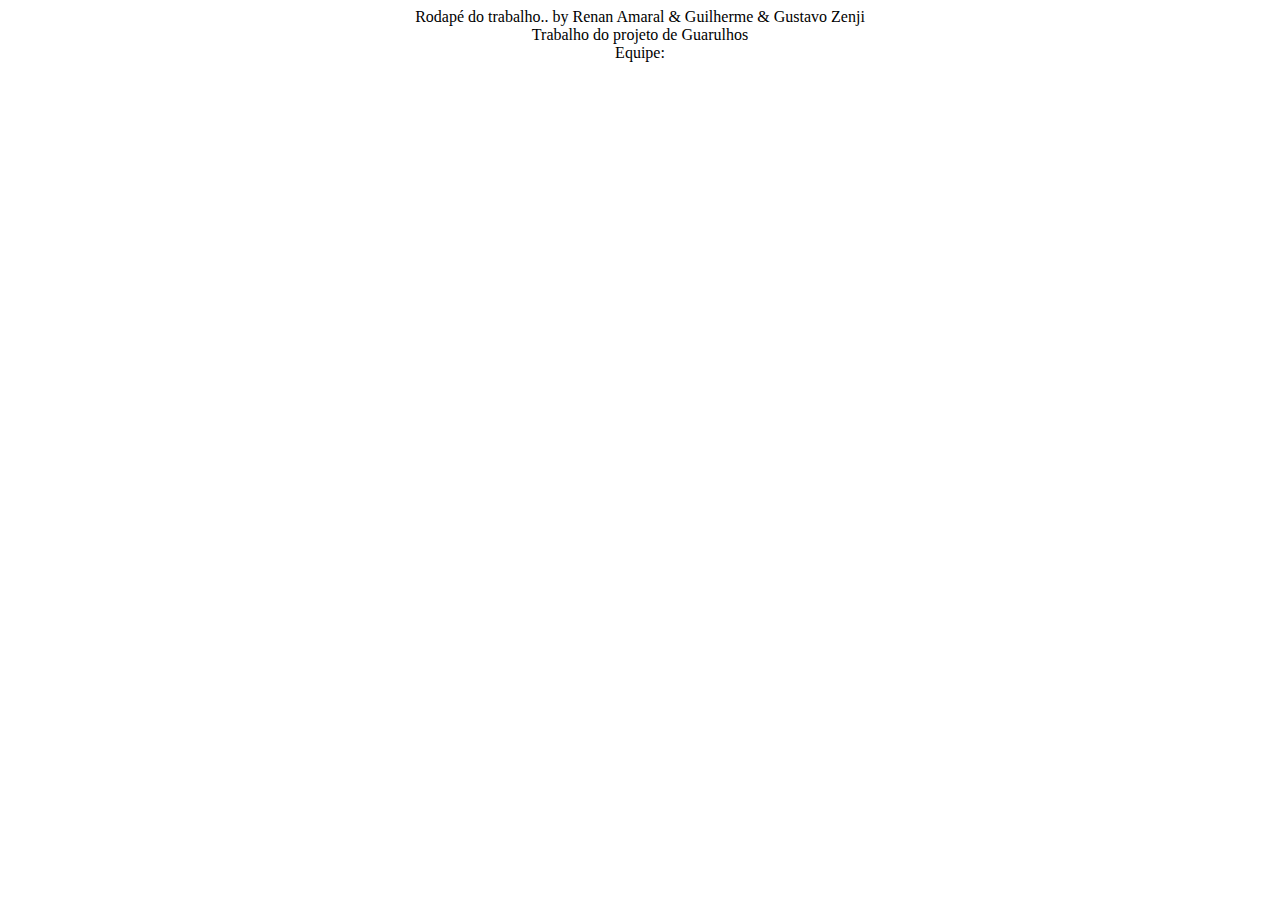
<file: rodape.html>
<!DOCTYPE html>
<html lang="en">
<head>
    <meta charset="UTF-8">
    <meta http-equiv="X-UA-Compatible" content="IE=edge">
    <meta name="viewport" content="width=device-width, initial-scale=1.0">
</head>
<body>
    <div style='text-align:center'> 
        Rodapé do trabalho.. by Renan Amaral & Guilherme & Gustavo Zenji
        <br>
        Trabalho do projeto de Guarulhos
        <br>
        Equipe: 
    </div> 
</body>
</html>
</file>
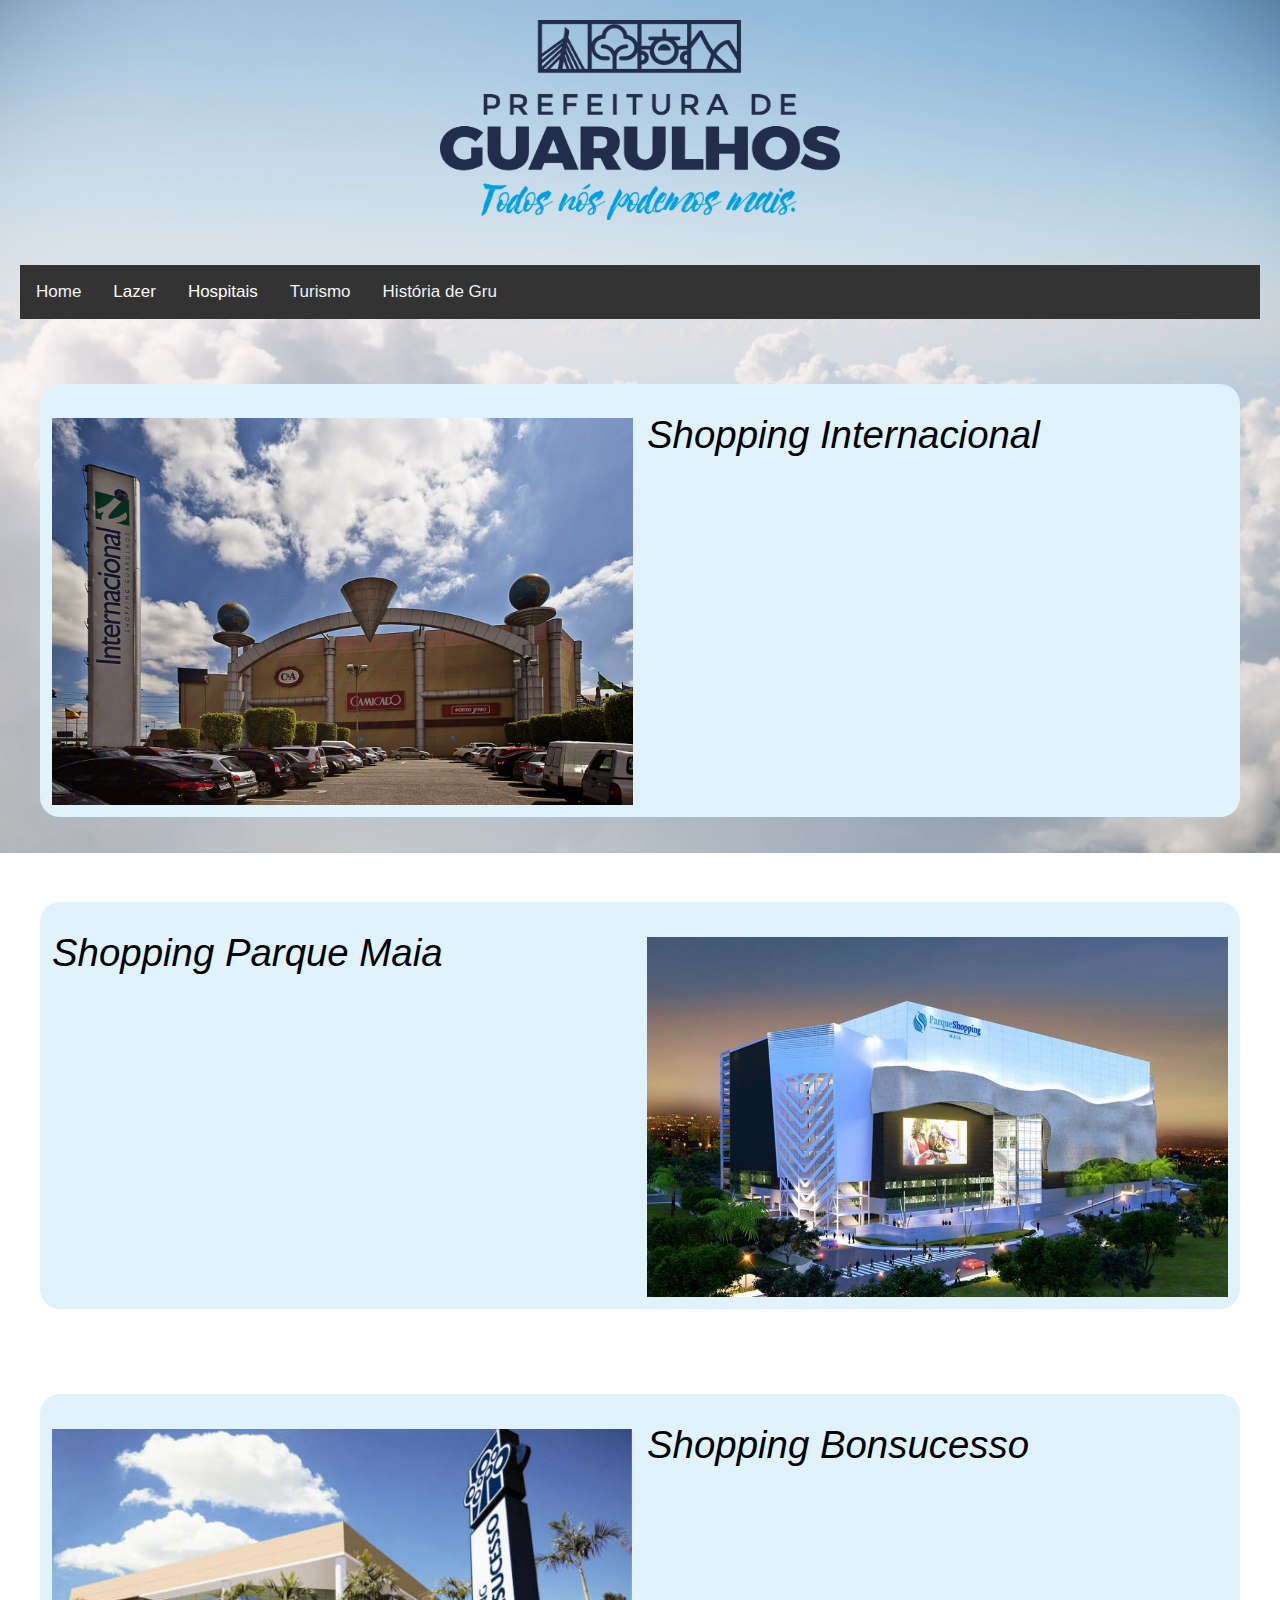
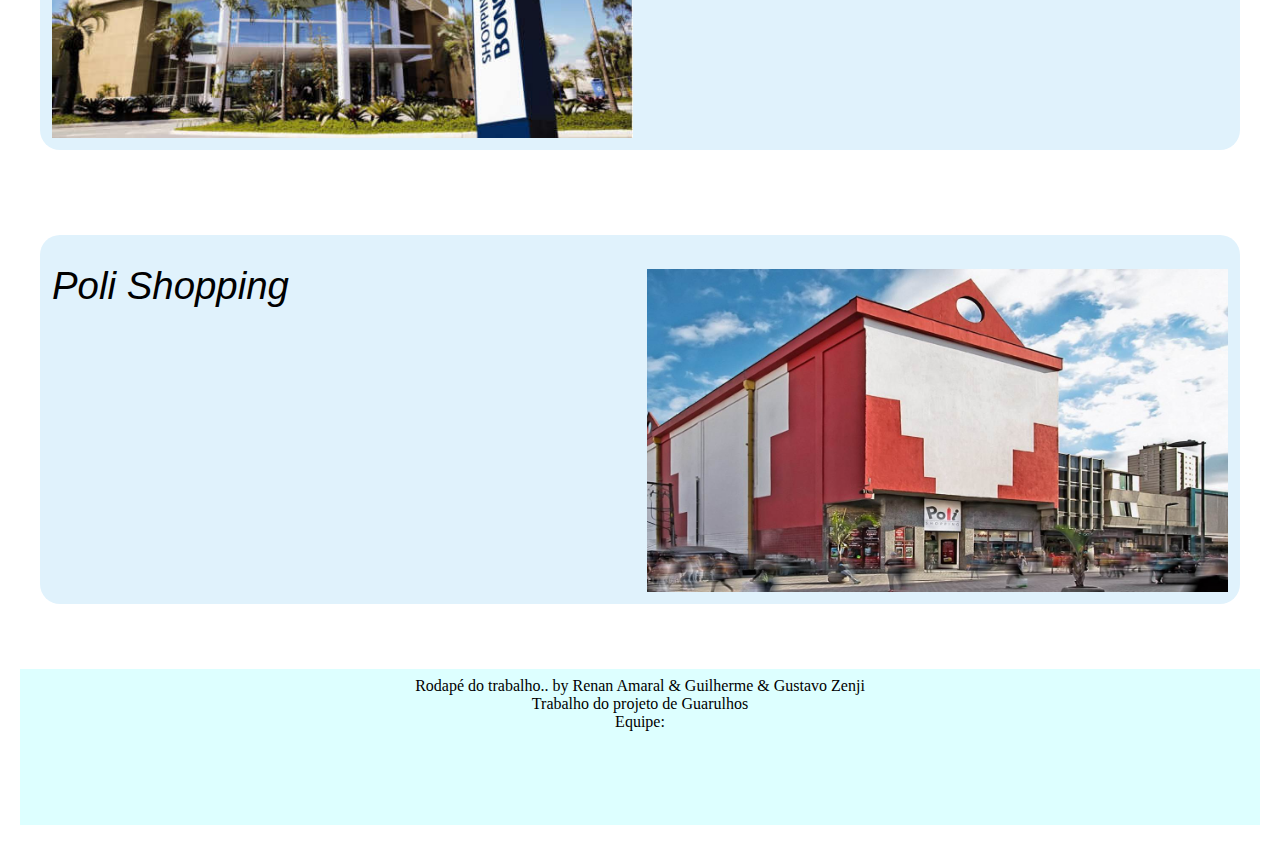
<file: shopping.html>
<!DOCTYPE html>
<html lang="en">
<head>

  <link rel="shortcut icon" href="bandeira.ico">
    <meta charset="UTF-8">
    <meta http-equiv="X-UA-Compatible" content="IE=edge">
    <meta name="viewport" content="width=device-width, initial-scale=1.0">
    <link rel="stylesheet" type="text/css" href="menu.css">
    <link rel="stylesheet" href="https://www.w3schools.com/w3css/4/w3.css">
    <title>Shopping</title>
    
</head>


    <body>  
            <center><img src="pref_de_gru.png" width="400" height="200"></center><br><br>
         
            
             
            <div class="topnav" id="myTopnav">
              <a href="index.html" >Home</a>
              <div class="dropdown" href="lazer.html">
                  <button class="dropbtn">Lazer
                    <i class="fa fa-caret-down"></i>
                  </button>
                  <div class="dropdown-content">
                    <a href="shopping.html" class="active">Shopping</a>
                    <a href="parques.html">Parques</a>
                    <a href="zoologicos.html">Zoológico</a>
                  </div>
                </div>
                <div class="dropdown" >
                  <button class="dropbtn">Hospitais
                    <i class="fa fa-caret-down"></i>
                  </button>
                  <div class="dropdown-content">
                    <a href="HParticular.html">Particulares</a>
                    <a href="hPublico.html">Público</a>
                  </div>
                </div>
              <a href="turismo.html">Turismo</a>
              <a href="historia.html">História de Gru</a>
              <a href="javascript:void(0);" class="icon" onclick="myFunction()">&#9776;</a>
            </div>
            
            <br>
            <br>
        


        <div class="bgdf">
          <div class="row">
              <div class="column" align="left">
                  <br>  <img src="shopinter.jfif" alt="Centro" style="width:100%">
              </div>
              <div class="column" align="justify">
                  <h1 class="fonttitulo">Shopping Internacional</h1>
                  <p <table class="fonttexto">    <br><br><br>
                      </font> </table> </p>
              </div>
          </div>
        </div>

        <br>
        <br>

        <div class="bgdf">
          <div class="row">
              <div class="column" align="justify">
                  <h1 class="fonttitulo">Shopping Parque Maia</h1>
                  <p <table class="fonttexto">    <br><br><br>
                      </font> </table> </p>
              </div>
              <div class="column" align="left">
                <br>  <img src="maia.jpg" alt="Centro" style="width:100%">
            </div>
          </div>
        </div>
           
        <br>
        <br>

        <div class="bgdf">
          <div class="row">
              <div class="column" align="left">
                  <br>  <img src="shoppingbonsucesso.jpg" alt="Centro" style="width:100%">
              </div>
              <div class="column" align="justify">
                  <h1 class="fonttitulo">Shopping Bonsucesso</h1>
                  <p <table class="fonttexto">    <br><br><br>
                      </font> </table> </p>
              </div>
          </div>
        </div>
           
        <br>
        <br>
           
        <div class="bgdf">
          <div class="row">
              <div class="column" align="justify">
                  <h1 class="fonttitulo">Poli Shopping</h1>
                  <p <table class="fonttexto">    <br><br><br>
                      </font> </table> </p>
              </div>
              <div class="column" align="left">
                <br>  <img src="Poli.jpg" alt="Centro" style="width:100%">
            </div>
          </div>
        </div>
        
        <br>
        <br>

        <div class="w3-row-padding w3-pale-blue">    
          <footer  style="vertical-align: middle"  >
                  <object class="fonttexto" data="rodape.html" width="100%" height="50%"   >
          </footer>
        </div>
    </body>

    <script>
        function myFunction() {
          var x = document.getElementById("myTopnav");
          if (x.className === "topnav") {
            x.className += " responsive";
          } else {
            x.className = "topnav";
          }
        }
    </script>

</html>
</file>
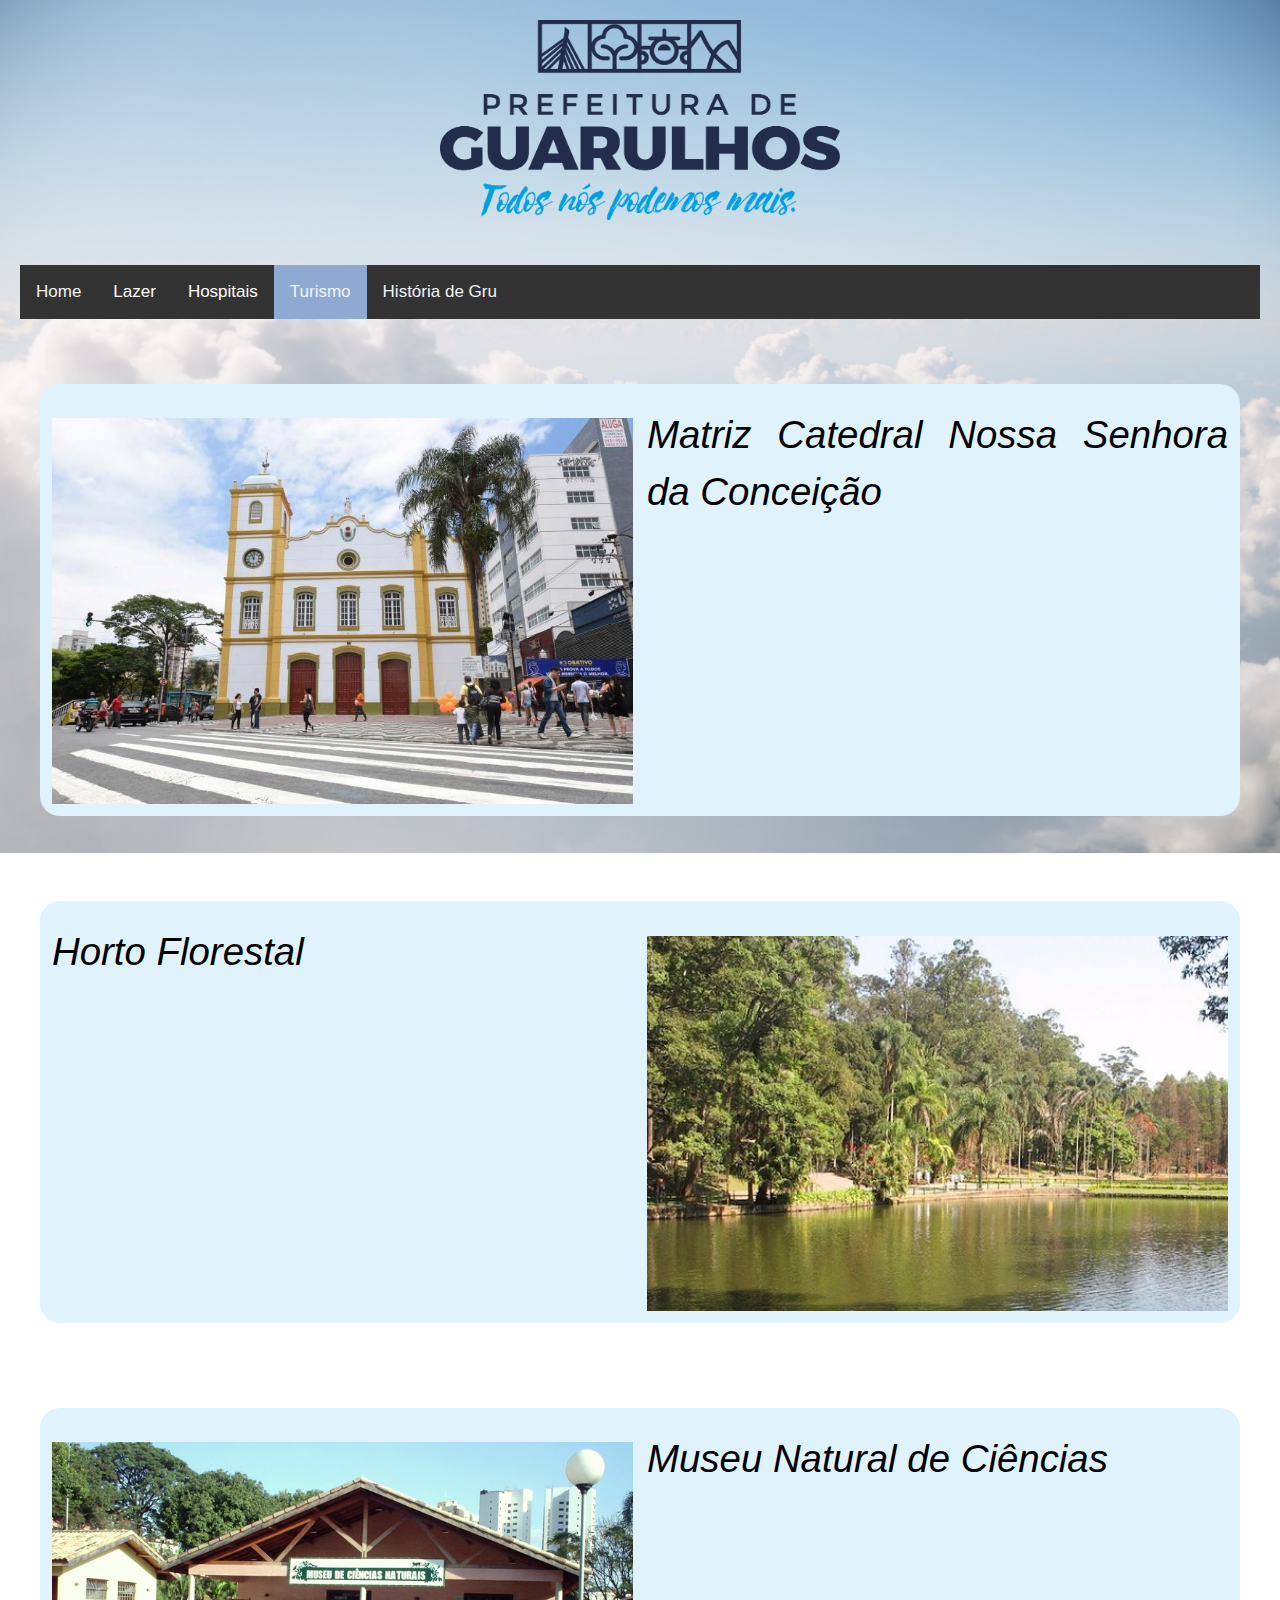
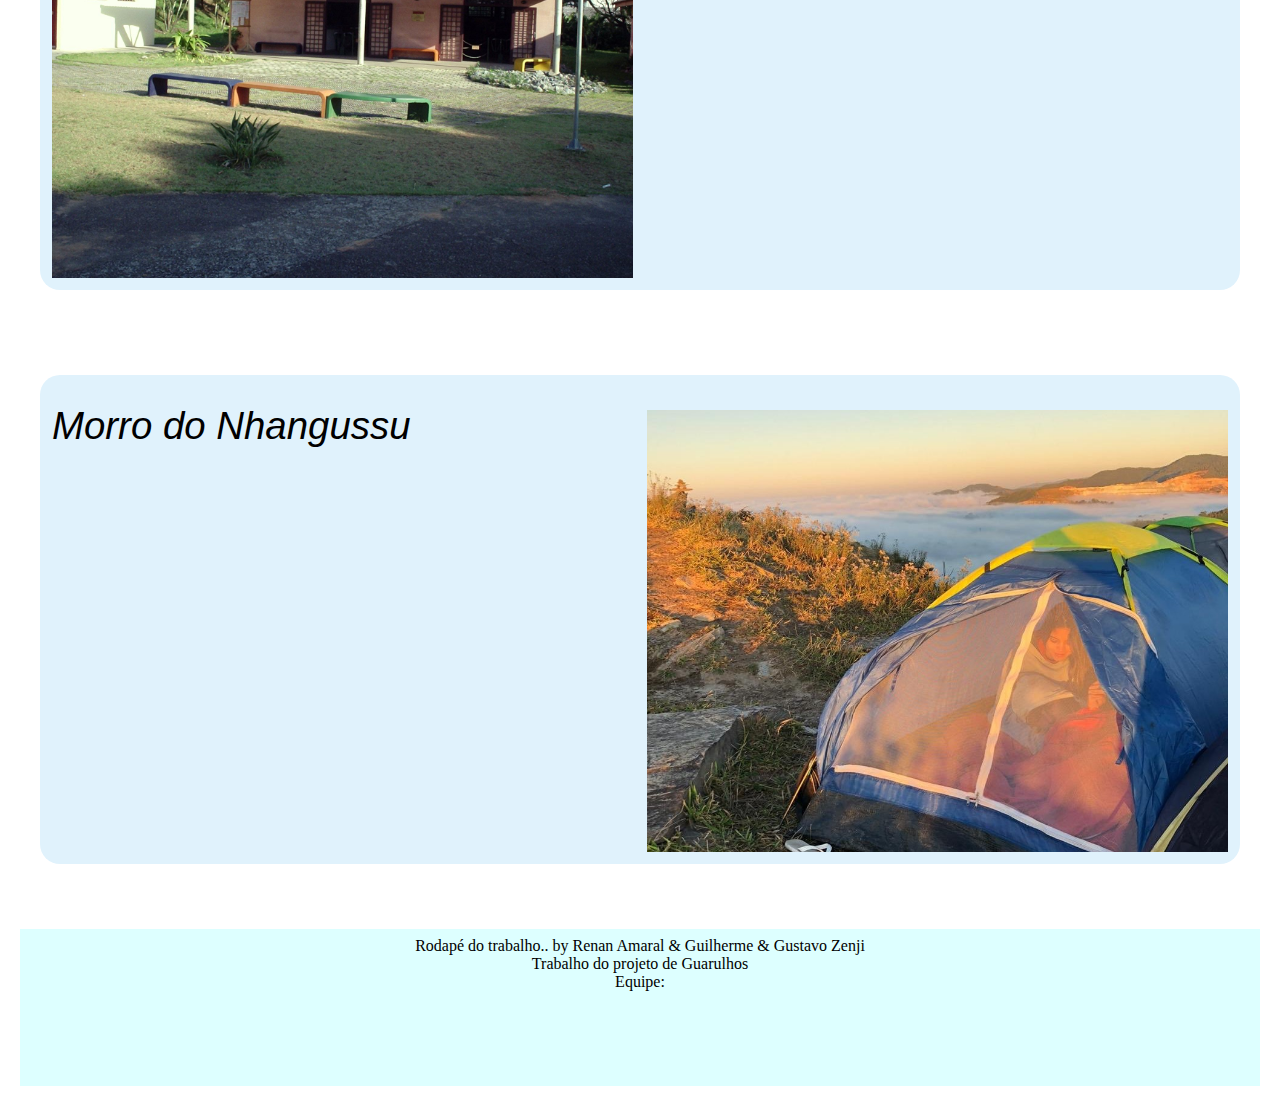
<file: turismo.html>
<!DOCTYPE html>
<html lang="en">
<head>

  <link rel="shortcut icon" href="bandeira.ico">
    <meta charset="UTF-8">
    <meta http-equiv="X-UA-Compatible" content="IE=edge">
    <meta name="viewport" content="width=device-width, initial-scale=1.0">
    <link rel="stylesheet" type="text/css" href="menu.css">
    <link rel="stylesheet" href="https://www.w3schools.com/w3css/4/w3.css">
    <title>Turismo em Guarulhos</title>

    
</head>


    <body>  
            <center><img src="pref_de_gru.png" width="400" height="200"></center><br><br>
         
            
           
            <div class="topnav" id="myTopnav">
              <a href="index.html" >Home</a>
              <div class="dropdown" href="lazer.html">
                  <button class="dropbtn">Lazer
                    <i class="fa fa-caret-down"></i>
                  </button>
                  <div class="dropdown-content">
                    <a href="shopping.html">Shopping</a>
                    <a href="parques.html">Parques</a>
                    <a href="zoologicos.html">Zoológico</a>
                  </div>
                </div>
                <div class="dropdown" >
                  <button class="dropbtn">Hospitais
                    <i class="fa fa-caret-down"></i>
                  </button>
                  <div class="dropdown-content">
                    <a href="HParticular.html">Particulares</a>
                    <a href="hPublico.html">Público</a>
                  </div>
                </div>
              <a href="turismo.html" class="active">Turismo</a>
              <a href="historia.html">História de Gru</a>
              <a href="javascript:void(0);" class="icon" onclick="myFunction()">&#9776;</a>
            </div>
            
            <br>
            <br>
        

        <div class="bgdf">
          <div class="row">
              <div class="column" align="left">
                  <br>  <img src="matriz.jpg" alt="Centro" style="width:100%">
              </div>
              <div class="column" align="justify">
                  <h1 class="fonttitulo">Matriz Catedral Nossa Senhora da Conceição</h1>
                  <p <table class="fonttexto">    <br><br><br>
                      </font> </table> </p>
              </div>
          </div>
        </div>

        <br>
        <br>

  <div class="bgdf">
    <div class="row">
        <div class="column" align="justify">
            <h1 class="fonttitulo">Horto Florestal</h1>
            <p <table class="fonttexto">    <br><br><br>
                </font> </table> </p>
        </div>
        <div class="column" align="left">
          <br>  <img src="hortoflodois.jpg" alt="Centro" style="width:100%">
      </div>
    </div>
  </div>

  <br>
  <br>

<div class="bgdf">
  <div class="row">
      <div class="column" align="left">
          <br>  <img src="museugru.jfif" alt="Centro" style="width:100%">
      </div>
      <div class="column" align="justify">
          <h1 class="fonttitulo">Museu Natural de Ciências</h1>
          <p <table class="fonttexto">    <br><br><br>
              </font> </table> </p>
      </div>
  </div>
</div>


<br>
<br>

<div class="bgdf">
  <div class="row">
      <div class="column" align="justify">
          <h1 class="fonttitulo">Morro do Nhangussu</h1>
          <p <table class="fonttexto">    <br><br><br>
              </font> </table> </p>
      </div>
      <div class="column" align="left">
        <br>  <img src="morrogru.jfif" alt="Centro" style="width:100%">
    </div>
  </div>
</div>

<br>
<br>
       
  

        <div class="w3-row-padding w3-pale-blue">    
          <footer  style="vertical-align: middle"  >
                  <object class="fonttexto" data="rodape.html" width="100%" height="50%"   >
          </footer>
        </div>
    </body>

    <script>
        function myFunction() {
          var x = document.getElementById("myTopnav");
          if (x.className === "topnav") {
            x.className += " responsive";
          } else {
            x.className = "topnav";
          }
        }
    </script>

</html>
</file>
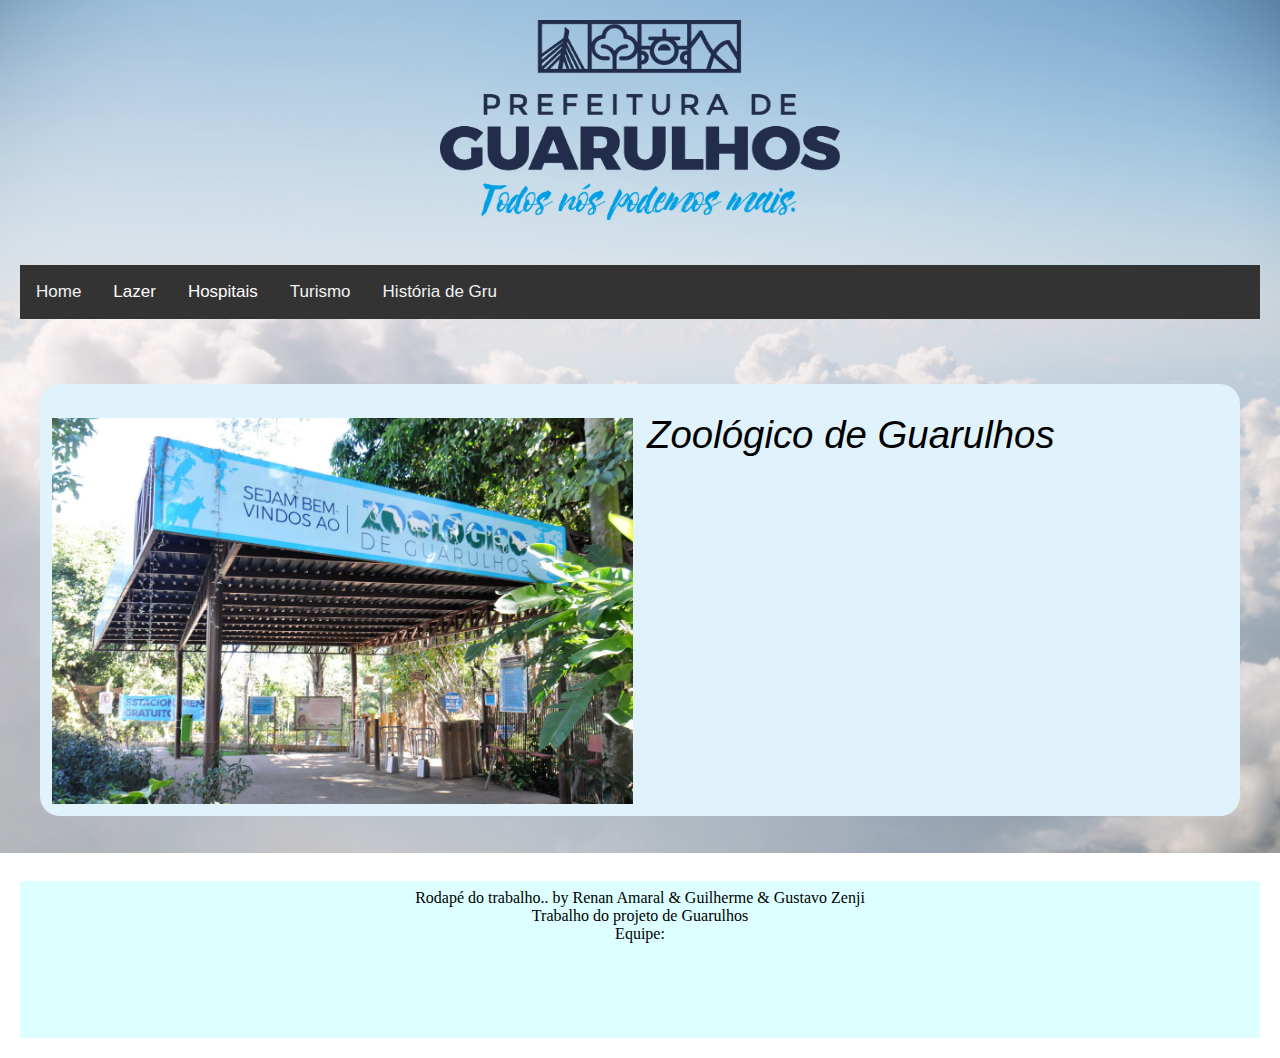
<file: zoologicos.html>
<!DOCTYPE html>
<html lang="en">
<head>

    <link rel="shortcut icon" href="bandeira.ico">
    <meta charset="UTF-8">
    <meta http-equiv="X-UA-Compatible" content="IE=edge">
    <meta name="viewport" content="width=device-width, initial-scale=1.0">
    <link rel="stylesheet" type="text/css" href="menu.css">
    <link rel="stylesheet" href="https://www.w3schools.com/w3css/4/w3.css">
    <title>Zoologico</title>
</head>


    <body>  
            <center><img src="pref_de_gru.png" width="400" height="200"></center><br><br>
         
                    
            <div class="topnav" id="myTopnav">
              <a href="index.html" >Home</a>
              <div class="dropdown" href="lazer.html">
                  <button class="dropbtn">Lazer
                    <i class="fa fa-caret-down"></i>
                  </button>
                  <div class="dropdown-content">
                    <a href="shopping.html">Shopping</a>
                    <a href="parques.html">Parques</a>
                    <a href="zoologicos.html" class="active">Zoológico</a>
                  </div>
                </div>
                <div class="dropdown" >
                  <button class="dropbtn">Hospitais
                    <i class="fa fa-caret-down"></i>
                  </button>
                  <div class="dropdown-content">
                    <a href="HParticular.html">Particulares</a>
                    <a href="hPublico.html">Público</a>
                  </div>
                </div>
              <a href="turismo.html">Turismo</a>
              <a href="historia.html">História de Gru</a>
              <a href="javascript:void(0);" class="icon" onclick="myFunction()">&#9776;</a>
            </div>
            
            <br>
            <br>
    
        <div class="bgdf">
          <div class="row">
              <div class="column" align="left">
                  <br>  <img src="zoogru.jfif" alt="Centro" style="width:100%">
              </div>
              <div class="column" align="justify">
                  <h1 class="fonttitulo">Zoológico de Guarulhos</h1>
                  <p <table class="fonttexto">    <br><br><br>
                      </font> </table> </p>
              </div>
          </div>
        </div>
        
        <br>
        <br>
       
  

        <div class="w3-row-padding w3-pale-blue">    
          <footer  style="vertical-align: middle"  >
                  <object class="fonttexto" data="rodape.html" width="100%" height="50%"   >
          </footer>
        </div>
    </body>

    <script>
        function myFunction() {
          var x = document.getElementById("myTopnav");
          if (x.className === "topnav") {
            x.className += " responsive";
          } else {
            x.className = "topnav";
          }
        }
    </script>

</html>
</file>
<file: menu.css>
body {
    background-image: url("cidade.jpg");
    background-repeat: no-repeat;
    background-attachment: fixed;  
    background-size: 100%;
    font-size: 18px;
    padding: 20px;
  }

  .bgdf{
  border:1px #000;
  padding: 5px;
  border-radius: 20px;
  background-color: #e0f2fc;
  margin: 20px;   
}

.bgdf2{
  padding: 5px;
  border-radius: 8px;
  background-color:  #333;
  margin:42px;   
  margin-bottom: 10px;
}

.center{
  display: block;
  margin-left: auto;
  margin-right: auto;
  width: 50%;
}


.fonttexto{
  font-size:0.9em;
}

.fonttitulo{
  font-size:3vw;
  font-style: italic;
}

.roda{
  border:1px #000;
  padding: 50px;
  border-radius: 15px;
  background-color: #3a3438d5;
}

.row {
  display: flex;
  }

.column {
      flex: 33.33%;
      padding: 7px;
  }


.topnav {
  background-color: #333;
  overflow: hidden;
  margin: 0;
  padding: 0;
}

.topnav body {
  margin: 0;
  padding: 0;
}

.topnav a {
  float: left;
  display: block;
  color: #f2f2f2;
  text-align: center;
  padding: 14px 16px;
  text-decoration: none;
  font-size: 17px;
}

.active {
  background-color: #8eaad3;
  color: white;
}

.topnav .icon {
  display: none;
}

.dropdown {
  float: left;
  overflow: hidden;
}


.dropdown .dropbtn {
  font-size: 17px;
  border: none;
  outline: none;
  color: white;
  padding: 14px 16px;
  background-color: inherit;
  font-family: inherit;
  margin: 0;
}

.dropdown-content {
  display: none;
  position: absolute;
  background-color: #f9f9f9;
  min-width: 160px;
  box-shadow: 0px 8px 16px 0px rgba(0,0,0,0.2);
  z-index: 1;
}

.dropdown-content a {
  float: none;
  color: black;
  padding: 12px 16px;
  text-decoration: none;
  display: block;
  text-align: left;
}

.topnav a:hover, .dropdown:hover .dropbtn {
  background-color: #555;
  color: white;
}

.dropdown-content a:hover {
  background-color: #ddd;
  color: black;
}

.dropdown:hover .dropdown-content {
  display: block;
}

@media screen and (max-width: 600px) {
  .topnav a:not(:first-child), .dropdown .dropbtn {
    display: none;
  }
  .topnav a.icon {
    float: right;
    display: block;
  }
}

@media screen and (max-width: 600px) {
  .topnav.responsive {position: relative;}
  .topnav.responsive a.icon {
    position: absolute;
    right: 0;
    top: 0;
  }
  .topnav.responsive a {
    float: none;
    display: block;
    text-align: left;
  }
  .topnav.responsive .dropdown {float: none;}
  .topnav.responsive .dropdown-content {position: relative;}
  .topnav.responsive .dropdown .dropbtn {
    display: block;
    width: 100%;
    text-align: left;
  }


}
</file>
<file: slide.css>
* {box-sizing:border-box}

/* Slideshow container */
.slideshow-container {
  max-width: 1000px;
  position: relative;
  margin: auto;
}

/* Hide the images by default */
.mySlides {
  display: none;
}

/* Next & previous buttons */
.prev, .next {
  cursor: pointer;
  position: absolute;
  top: 50%;
  width: auto;
  margin-top: -22px;
  padding: 16px;
  color: black;
  font-weight: bold;
  font-size: 18px;
  transition: 0.6s ease;
  border-radius: 0 3px 3px 0;
  user-select: none;
}

/* Position the "next button" to the right */
.next {
  right: 0;
  border-radius: 3px 0 0 3px;
}

/* On hover, add a black background color with a little bit see-through */
.prev:hover, .next:hover {
  background-color:#f2f2f2 ;
}

/* Caption text */
.text {
  color: #f2f2f2;
  font-size: 15px;
  padding: 8px 12px;
  position: absolute;
  bottom: 8px;
  width: 100%;
  text-align: center;
}

/* Number text (1/3 etc) */
.numbertext {
  color: #f2f2f2;
  font-size: 12px;
  padding: 8px 12px;
  position: absolute;
  top: 0;
}

/* The dots/bullets/indicators */
.dot {
  cursor: pointer;
  height: 15px;
  width: 15px;
  margin: 0 2px;
  background-color:#0064fac5;
  border-radius: 50%;
  display: inline-block;
  transition: background-color 0.6s ease;
}

.active2, .dot:hover {
  background-color: #8eaad3;
}

/* Fading animation */
.fade {
  -webkit-animation-name: fade;
  -webkit-animation-duration: 1.5s;
  animation-name: fade;
  animation-duration: 1.5s;
}

@-webkit-keyframes fade {
  from {opacity: .4}
  to {opacity: 1}
}

@keyframes fade {
  from {opacity: .4}
  to {opacity: 1}
}
</file>
